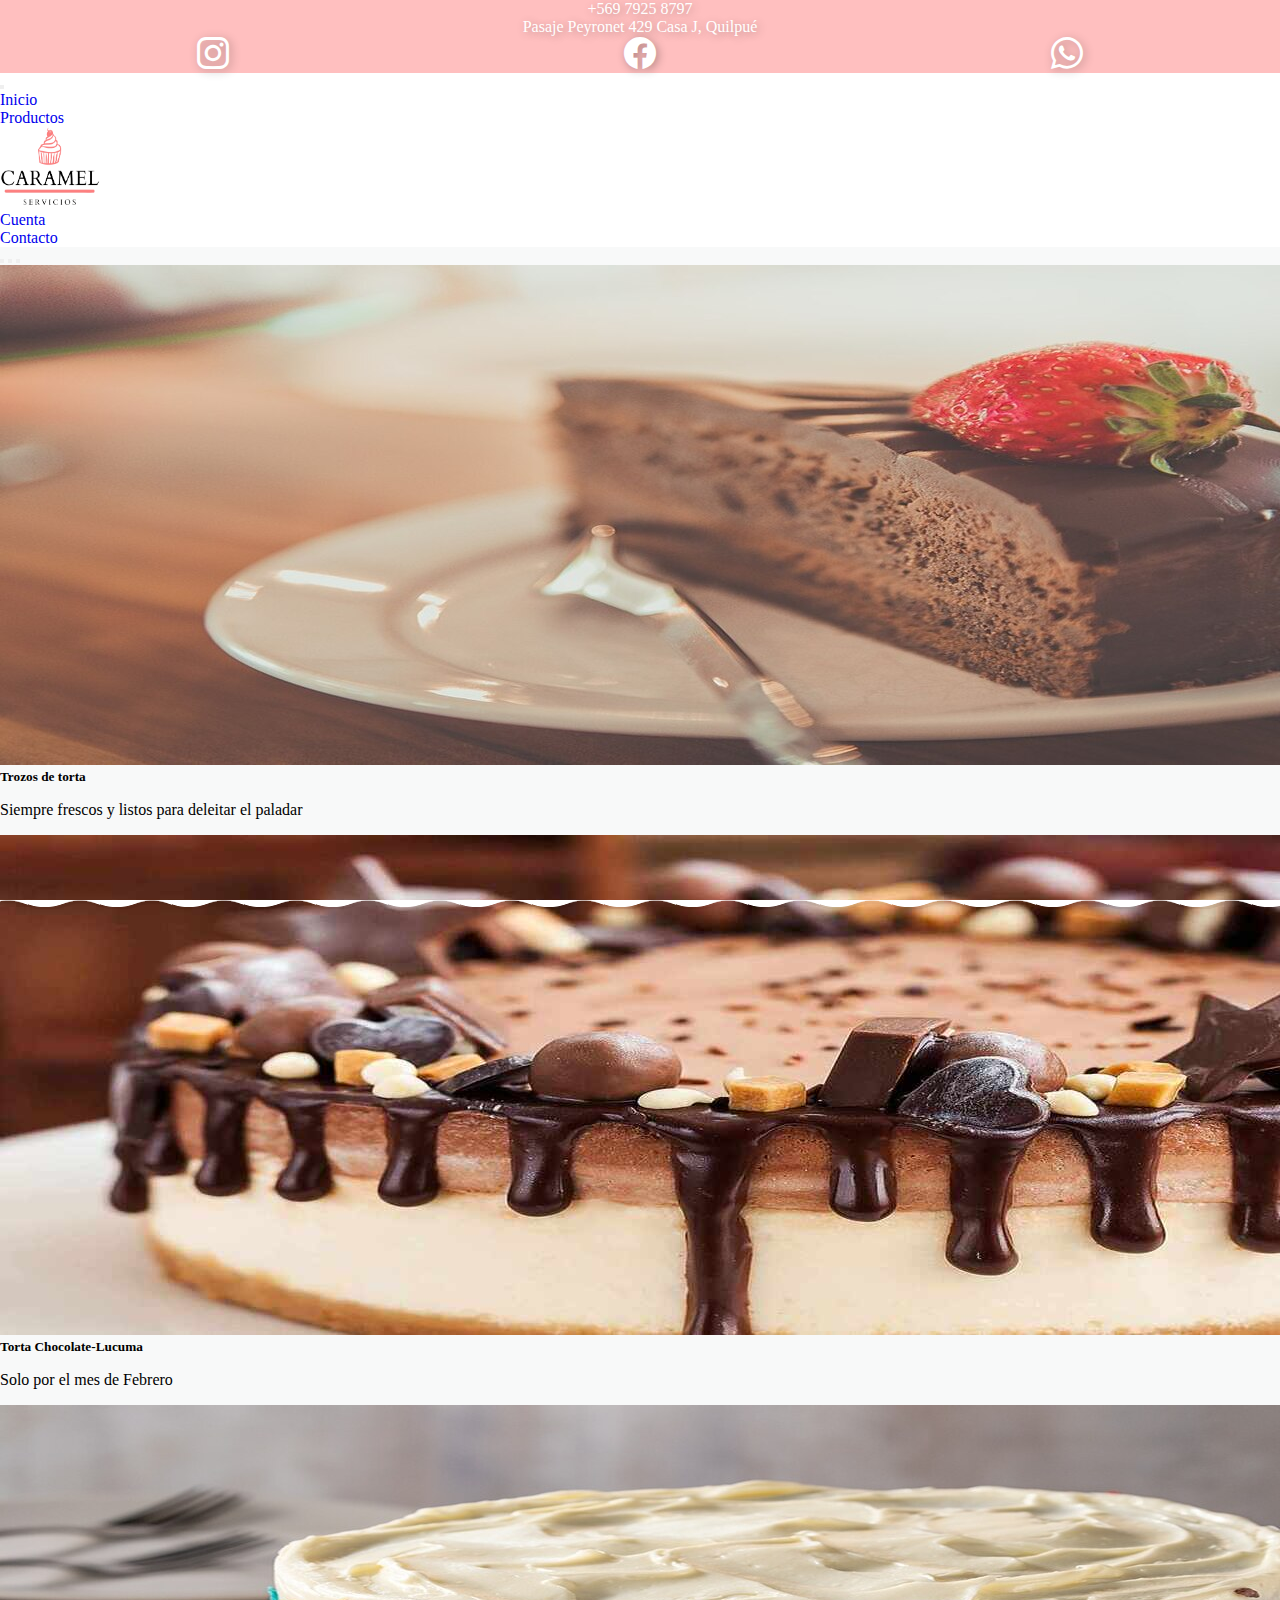
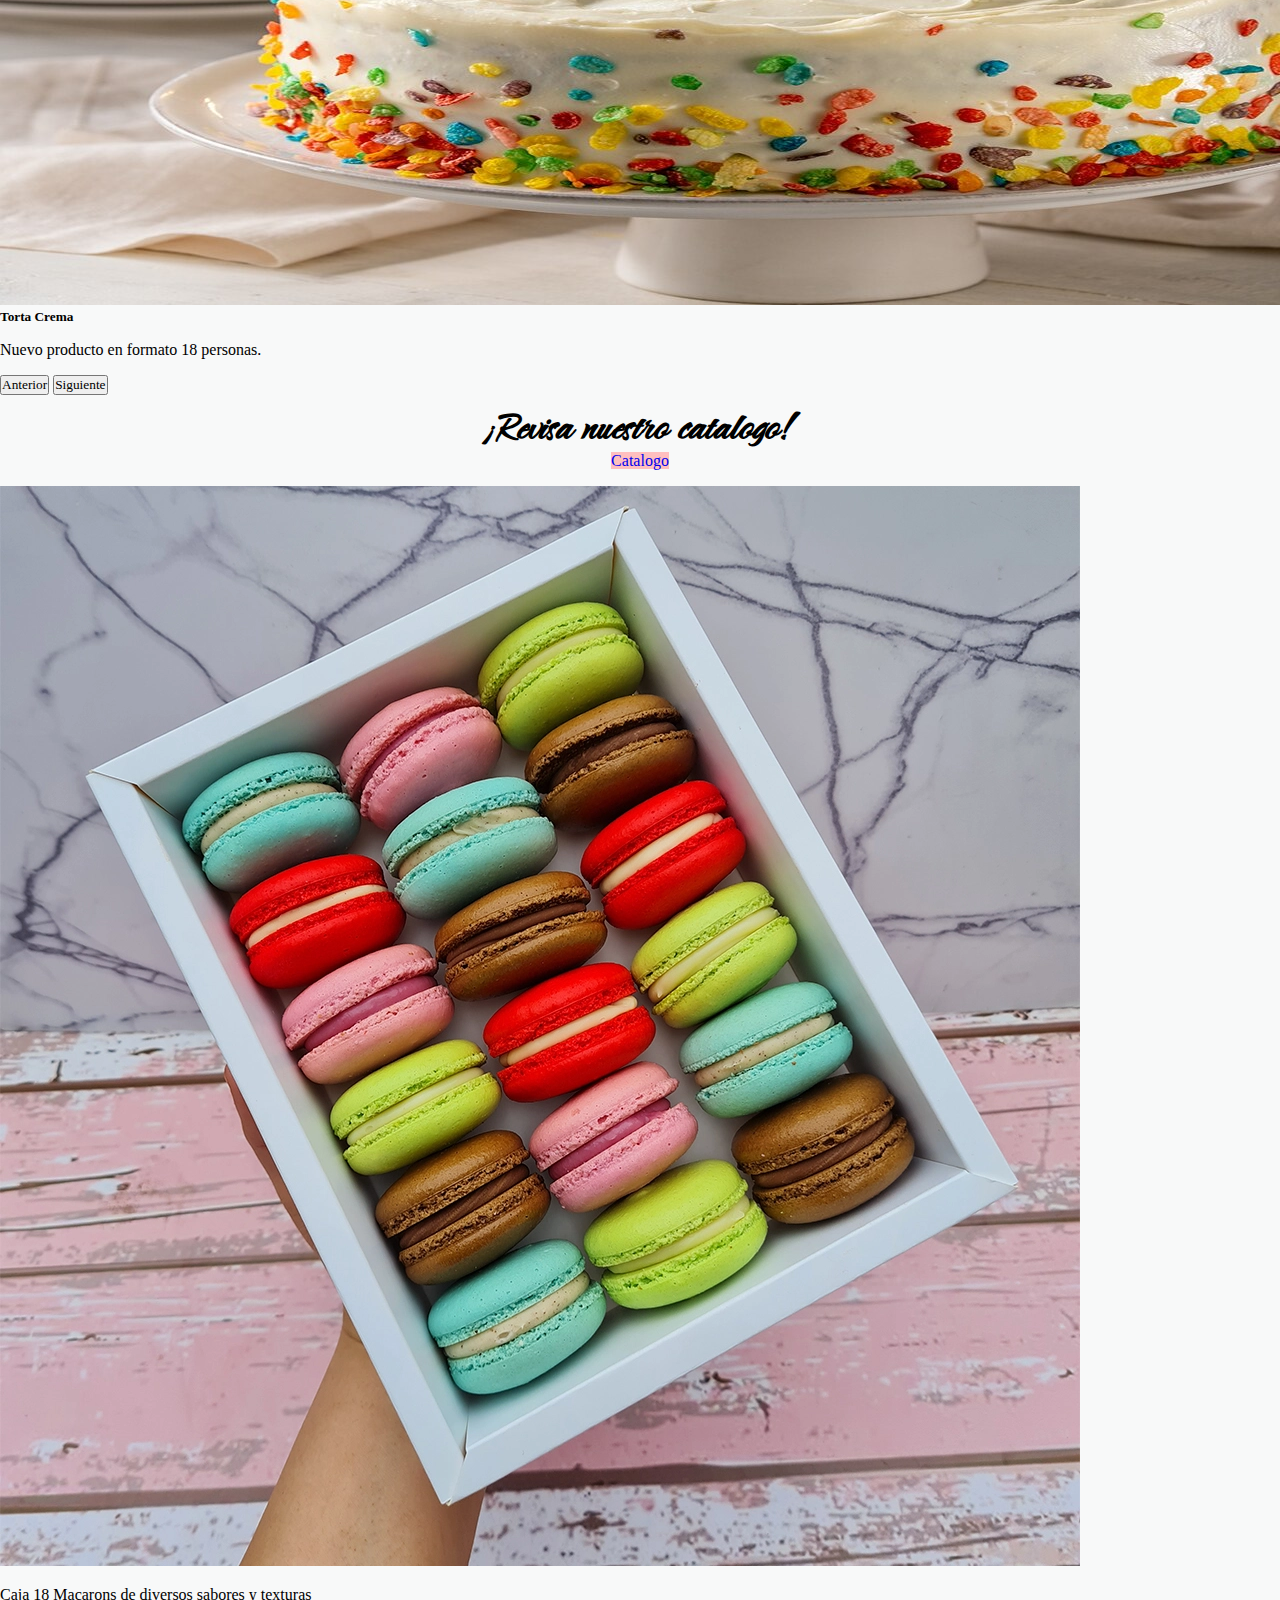
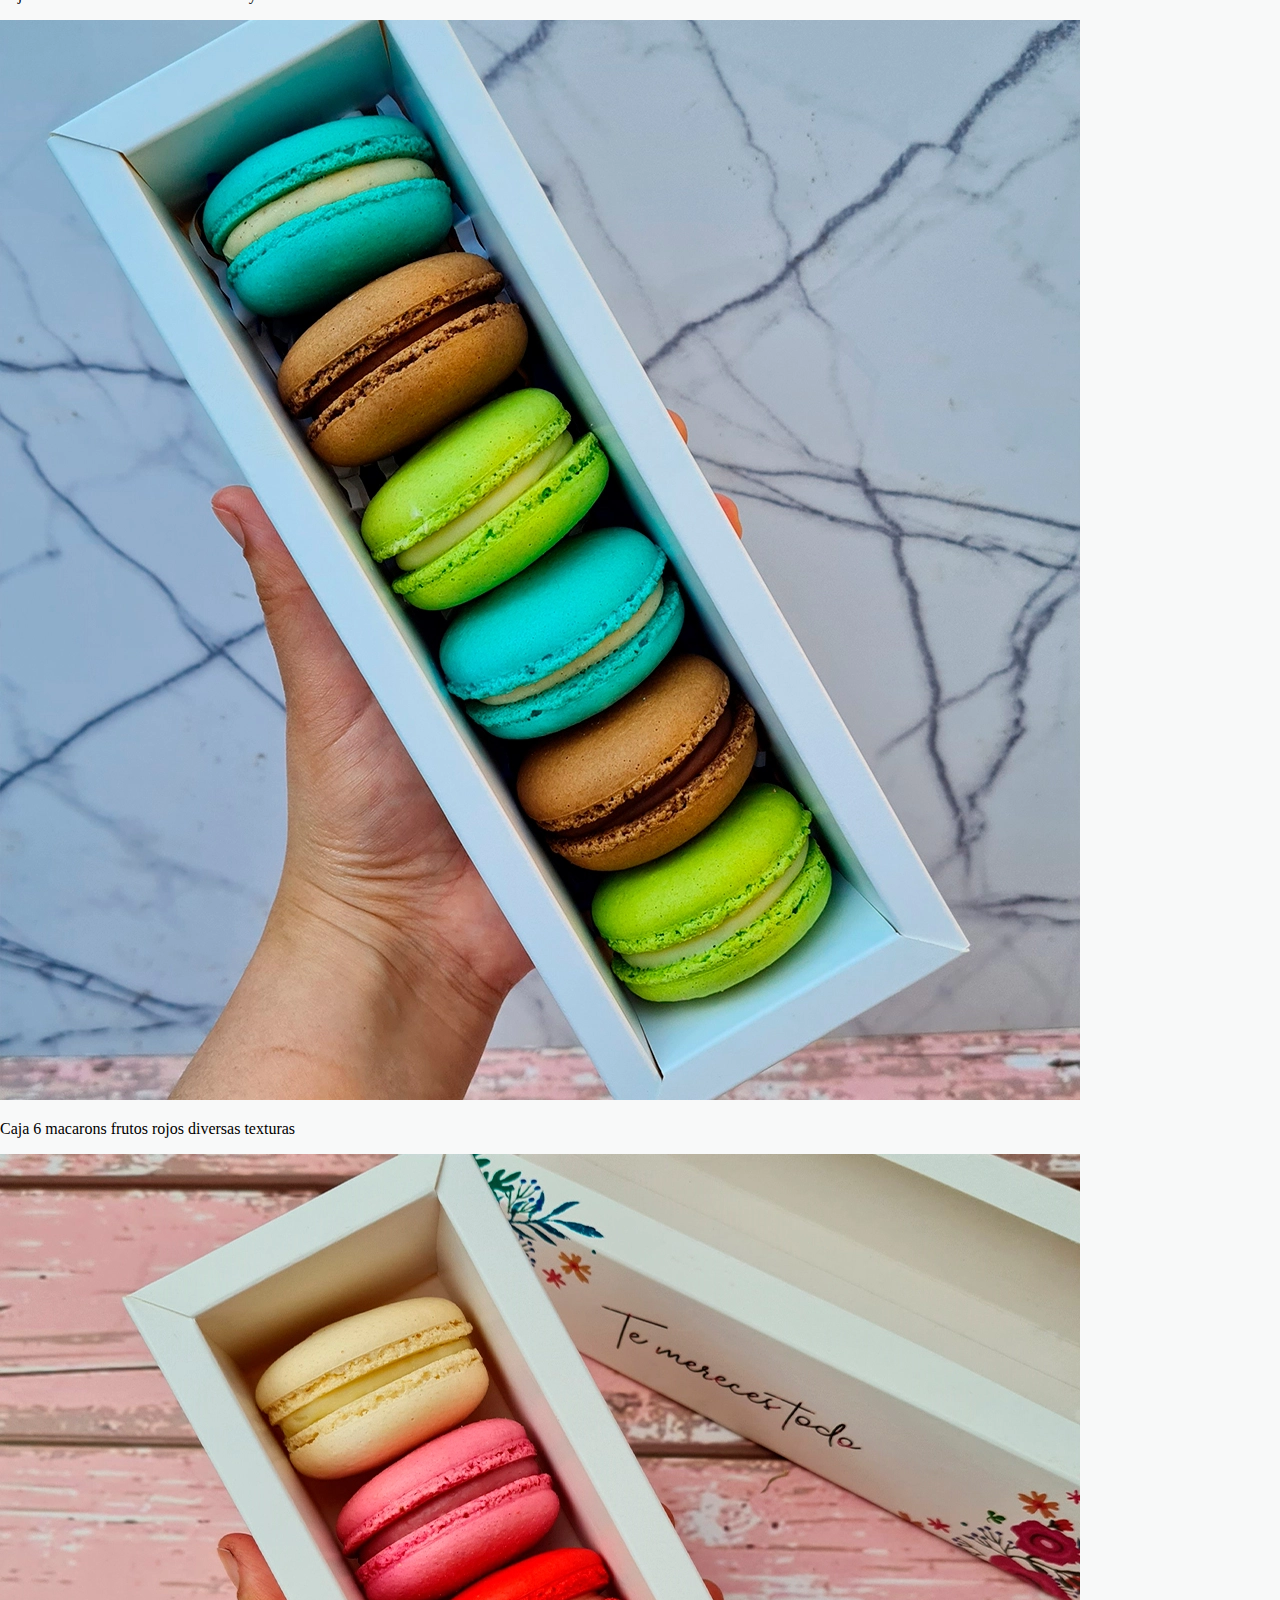
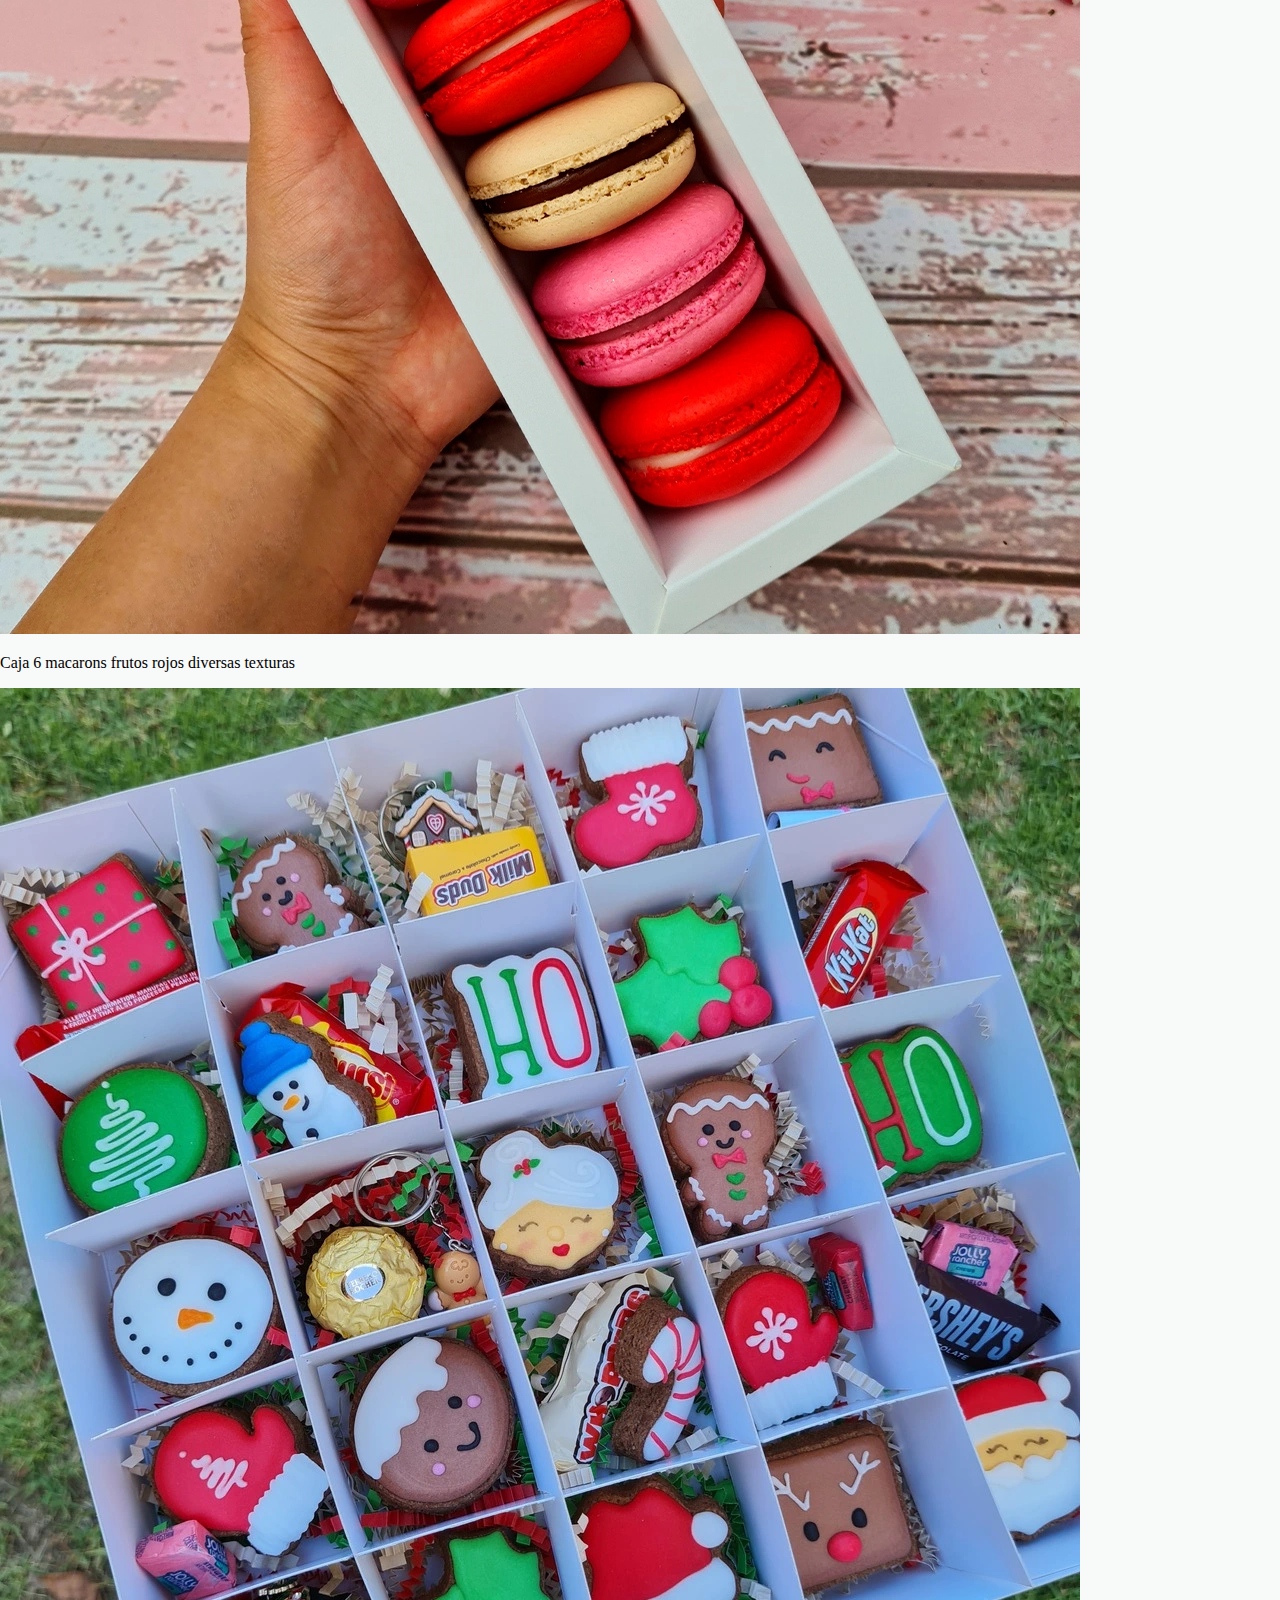
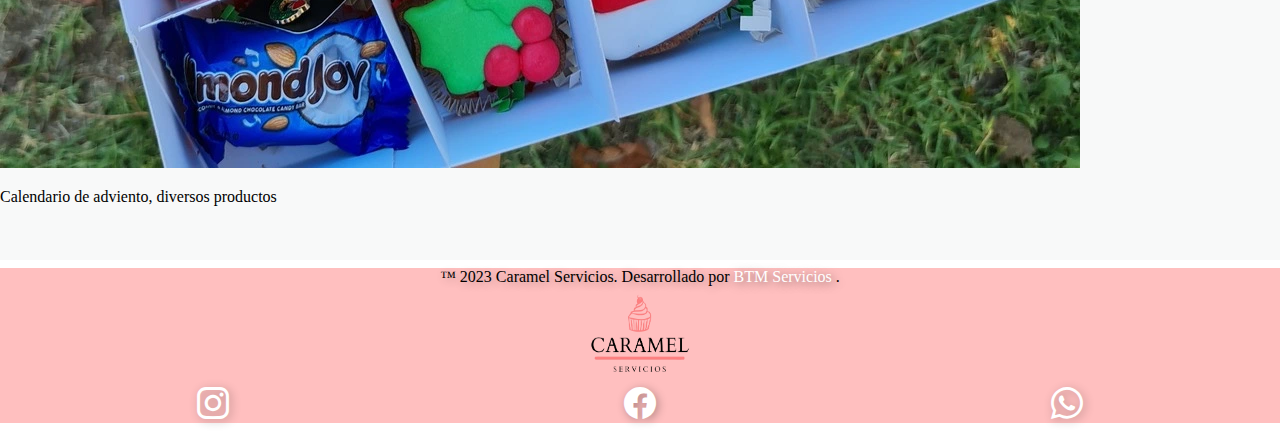
<file: index.html>
<!DOCTYPE html>
<html lang="es">
<head>
    <meta charset="UTF-8">
    <meta http-equiv="X-UA-Compatible" content="IE=edge">
    <meta name="viewport" content="width=device-width, initial-scale=1.0">

    <title>Caramel Servicios | Pasteleria</title>
    <meta name="keywords" content="pasteleria quilpue, pasteleria, tortas, desayunos, macarons">
    <meta name="description" content="Pasteleria Online Quilpue, Tortas-Macarons-Desayunos. Envios a DOMICILIO y retiro en local">

    <link rel="shortcut icon" href="/images/faviconcaramel.png">
    <link rel="stylesheet" href="https://cdn.jsdelivr.net/npm/bootstrap-icons@1.10.3/font/bootstrap-icons.css">
    <link href="https://cdn.jsdelivr.net/npm/bootstrap@5.3.0-alpha1/dist/css/bootstrap.min.css" rel="stylesheet" integrity="sha384-GLhlTQ8iRABdZLl6O3oVMWSktQOp6b7In1Zl3/Jr59b6EGGoI1aFkw7cmDA6j6gD" crossorigin="anonymous">
    <link rel="stylesheet" href="./css/estilos.css">
</head>
<body>
<!-- header -->

<header>
  <div class="container">
    <div class="row ">
      <div class="col-md-4" >
        <a class="a-header" href="tel:+56979258797" data-type="tel" data-id="tel:+56979258797" target="_blank" rel="noreferrer noopener">+569 7925 8797</a>
      </div>
      <div class="col-md-4" >
        <a class="a-header" href="https://www.google.com/maps/dir//Pje.+Peyronet+429+Quilpu%C3%A9+Valpara%C3%ADso/@-33.0432041,-71.4295421,16z/data=!4m8!4m7!1m0!1m5!1m1!1s0x9689d9a9fbfcd401:0x63fa71572571edf7!2m2!1d-71.4295421!2d-33.0432041" data-type="direccion" data-id="direccion" target="_blank" rel="noreferrer noopener">Pasaje Peyronet 429 Casa J, Quilpué</a>
      </div>
      <div class="col-md-4">
        <a href="https://www.instagram.com/caramel_servicios/" target="_blank"><i class="bi bi-instagram" style="font-size: 2rem; color: white;"></i></a>
        <a href="https://www.facebook.com/caramel_servicios-109637250408511?_rdc=1&_rdr" target="_blank"><i class="bi bi-facebook" style="font-size: 2rem; color: white;"></i></a>
        <a href="https://api.whatsapp.com/send/?phone=56979258797&text&type=phone_number&app_absent=0" target="_blank"><i class="bi bi-whatsapp" style="font-size: 2rem; color: white;"></i></a>
      </div>
    </div>
  </div>
</header>

<!-- Barra de navegacion -->

<nav class="navbar navbar-expand-lg">
  <div class="container-fluid">
    <button class="navbar-toggler" type="button" data-bs-toggle="collapse" data-bs-target="#navbarNav" aria-controls="navbarNav" aria-expanded="false" aria-label="Toggle navigation">
      <span class="navbar-toggler-icon"></span>
    </button>
    <!-- Items -->
    <div class="collapse navbar-collapse " id="navbarNav">
      <ul class="navbar-nav">
        <li class="nav-item">
          <a class="nav-link active" aria-current="page" href="./index.html">Inicio</a>
        </li>
        <li class="nav-item">
          <a class="nav-link" href="./pages/productos.html">Productos</a>
        </li>
        <a class="nav-item" href="./index.html">
          <img class="navbar-logo" src="./images/LogoCaramelTransparente.png" alt="Caramel Servicios">
        </a>
        <li class="nav-item">
          <a class="nav-link" href="./pages/cuenta.html">Cuenta</a>
        </li>
        <li class="nav-item">
          <a class="nav-link" href="./pages/contacto.html">Contacto</a>
        </li>
      </ul>
    </div>
  </div>
<div class="wave-separator"></div>
</nav>

<!-- Main -->
<main class="main-carousel">
<!-- Imagenes en carrusel -->
<section class="">
  <div id="carouselExampleDark" class="carousel carousel-dark slide" data-bs-ride= "carousel">
    <div class="carousel-indicators">
      <button type="button" data-bs-target="#carouselExampleDark" data-bs-slide-to="0" class="active" aria-current="true" aria-label="Slide 1"></button>
      <button type="button" data-bs-target="#carouselExampleDark" data-bs-slide-to="1" aria-label="Slide 2"></button>
      <button type="button" data-bs-target="#carouselExampleDark" data-bs-slide-to="2" aria-label="Slide 3"></button>
    </div>
    <div class="carousel-inner">
      <div class="carousel-item active" data-bs-interval="5000">
        <a href="">
          <img src="./images/banner.jpg" class="d-block w-100" alt="...">
        </a>
        <div class="carousel-caption d-none d-md-block">
          <h5>Trozos de torta</h5>
          <p>Siempre frescos y listos para deleitar el paladar</p>
        </div>
      </div>
      <div class="carousel-item" data-bs-interval="5000">
        <a href="">
          <img src="./images/banner2.jpg" class="d-block w-100" alt="...">
        </a>
        <div class="carousel-caption d-none d-md-block">
          <h5>Torta Chocolate-Lucuma</h5>
          <p>Solo por el mes de Febrero</p>
        </div>
      </div>
      <div class="carousel-item" data-bs-interval="5000">
        <a href="">
          <img src="./images/banner3.jpg" class="d-block w-100" alt="...">
        </a>
        <div class="carousel-caption d-none d-md-block">
          <h5>Torta Crema</h5>
          <p>Nuevo producto en formato 18 personas.</p>
        </div>
      </div>
    </div>
    <button class="carousel-control-prev" type="button" data-bs-target="#carouselExampleDark" data-bs-slide="prev">
      <span class="carousel-control-prev-icon" aria-hidden="true"></span>
      <span class="visually-hidden">Anterior</span>
    </button>
    <button class="carousel-control-next" type="button" data-bs-target="#carouselExampleDark" data-bs-slide="next">
      <span class="carousel-control-next-icon" aria-hidden="true"></span>
      <span class="visually-hidden">Siguiente</span>
    </button>
  </div>
</section>
<!-- Boton Catalogo -->
<div class="centrar-texto">
<h1> ¡Revisa nuestro catalogo!</h1>
<a href="./pages/productos.html" class="btn">Catalogo</a>

</div>
<!-- Prodcutos -->
<article class="container ">
<div class="row">
    <div class="col-xl-3 col-sm-6">
        <div class="card">
            <img src="./images/productos/macarons-18.webp" class="card-img-top img-trans" alt="Caja 18 Macarons">
            <div class="card-body">
              <p class="card-text">Caja 18 Macarons de diversos sabores y texturas</p>
            </div>
          </div>
    </div>
    <div class="col-xl-3 col-sm-6">
        <div class="card">
            <img src="./images/productos/macarons-6-blue.webp" class="card-img-top" alt="Caja 6 macarons frutos rojos">
            <div class="card-body">
              <p class="card-text">Caja 6 macarons frutos rojos diversas texturas</p>
            </div>
          </div>
    </div>
    <div class="col-xl-3 col-sm-6">
        <div class="card">
            <img src="./images/productos/macarons-6-red.webp" class="card-img-top" alt="Caja 6 macarons frutos rojos">
            <div class="card-body">
              <p class="card-text">Caja 6 macarons frutos rojos diversas texturas</p>
            </div>
          </div>
    </div>
    <div class="col-xl-3 col-sm-6">
      <div class="card">
          <img src="./images/productos/adviento.webp" class="card-img-top" alt="Adviento">
          <div class="card-body">
            <p class="card-text">Calendario de adviento, diversos productos</p>
          </div>
        </div>
  </div>
</div>
</article>
</main>

<!-- Feed Instagram -->
<!-- <div class="container-fluid">
  <div class="">
    <div class="">
      <iframe class="instagram-feed" src="https://www.instagram.com/caramel_servicios/embed" scrolling="no"></iframe>
    </div>
  </div>
</div> -->

<!-- Footer -->
<footer class="">
  <div class="container">
    <div class="row centrar-texto">
      <div class="col-md-4" >
        <p>™ 2023 Caramel Servicios. Desarrollado por<a href="https://www.btmservicios.cl/" target="_blank" rel="noopener" style="color:#FFFFFF"> BTM Servicios </a>.</p>
      </div>
      <div class="col-md-4">
        <a class="" href="./index.html">
          <img src="./images/LogoCaramelTransparente.png" alt="Caramel Servicios" width="100" height="80">
          </a>
      </div>
      <div class="col-md-4">
        <a href="https://www.instagram.com/caramel_servicios/" target="_blank"><i class="bi bi-instagram" style="font-size: 2rem; color: white;"></i></a>
        <a href="https://www.facebook.com/caramel_servicios-109637250408511?_rdc=1&_rdr" target="_blank"><i class="bi bi-facebook" style="font-size: 2rem; color: white;"></i></a>
        <a href="https://api.whatsapp.com/send/?phone=56979258797&text&type=phone_number&app_absent=0" target="_blank"><i class="bi bi-whatsapp" style="font-size: 2rem; color: white;"></i></a>
      </div>
    </div>
  </div>
</footer>
<script src="https://cdn.jsdelivr.net/npm/bootstrap@5.3.0-alpha1/dist/js/bootstrap.bundle.min.js" integrity="sha384-w76AqPfDkMBDXo30jS1Sgez6pr3x5MlQ1ZAGC+nuZB+EYdgRZgiwxhTBTkF7CXvN" crossorigin="anonymous"></script>
</body>
</html>
</file>
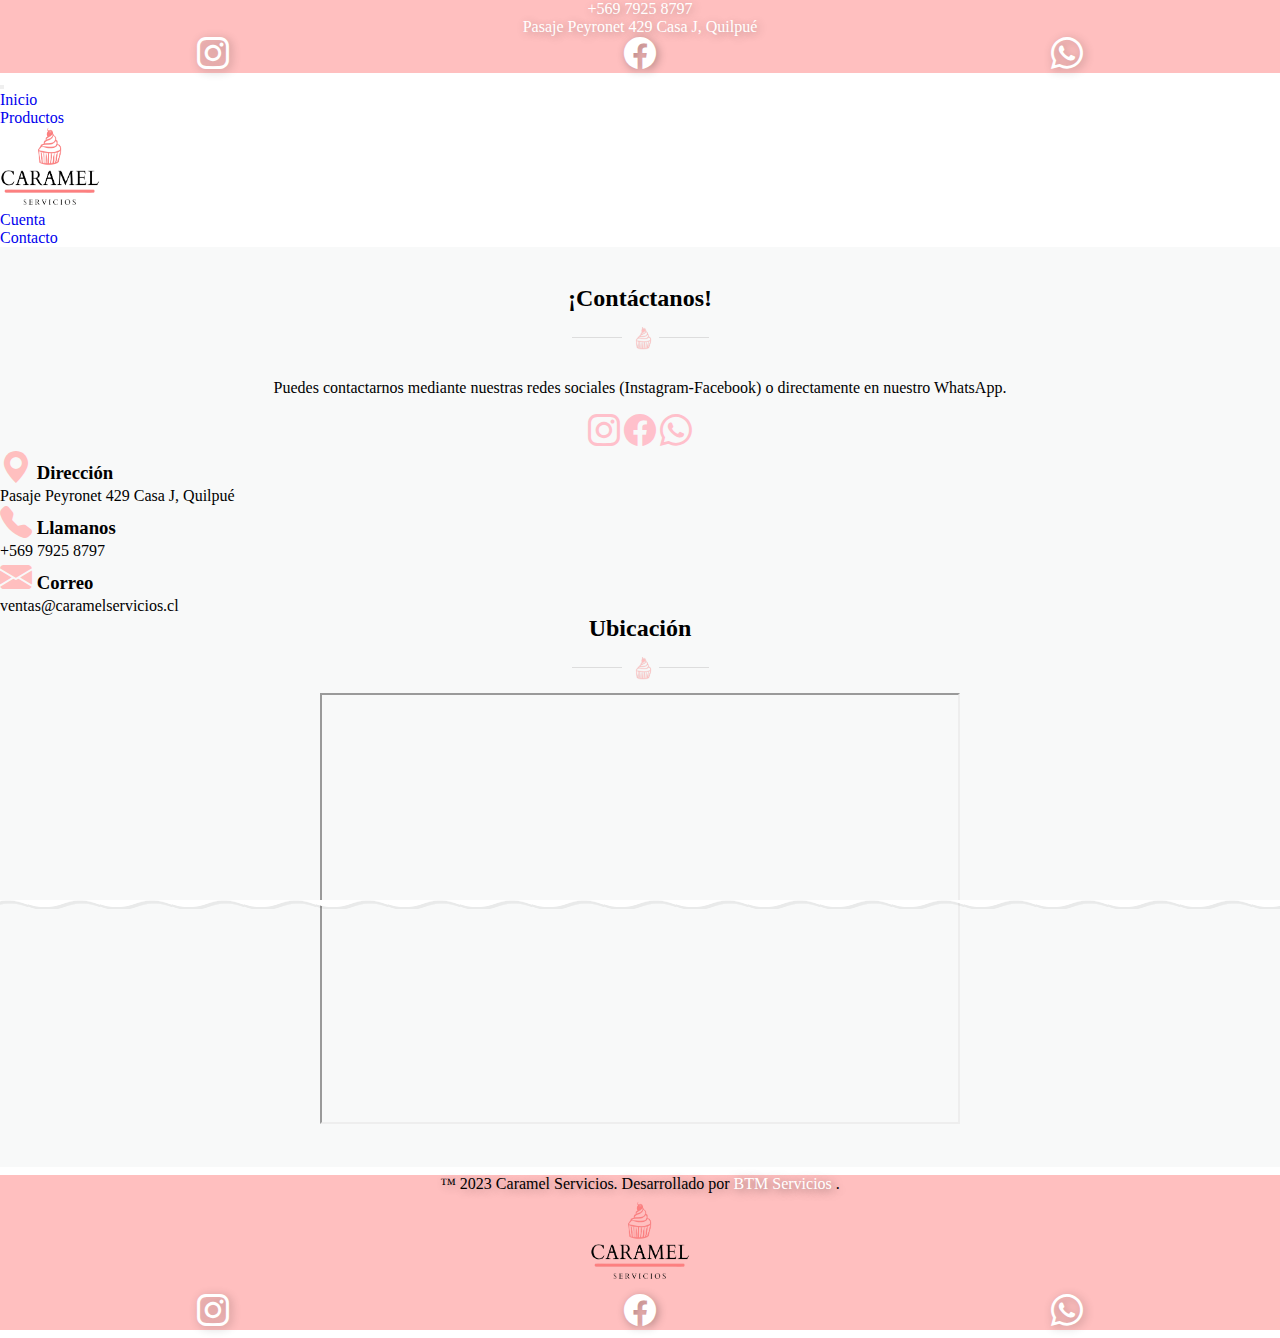
<file: pages/contacto.html>
<!DOCTYPE html>
<html lang="es">
<head>
    <meta charset="UTF-8">
    <meta http-equiv="X-UA-Compatible" content="IE=edge">
    <meta name="viewport" content="width=device-width, initial-scale=1.0">
    
    <title>Contacto</title>
    <meta name="keywords" content="contacto caramel servicios, direccion caramel servicios, numero caramel servicios">
    <meta name="description" content="Contacto, numero y direccion de nuestro local">

    <link rel="shortcut icon" href="../images/faviconcaramel.png">
    <link rel="stylesheet" href="https://cdn.jsdelivr.net/npm/bootstrap-icons@1.10.3/font/bootstrap-icons.css">
    <link href="https://cdn.jsdelivr.net/npm/bootstrap@5.3.0-alpha1/dist/css/bootstrap.min.css" rel="stylesheet" integrity="sha384-GLhlTQ8iRABdZLl6O3oVMWSktQOp6b7In1Zl3/Jr59b6EGGoI1aFkw7cmDA6j6gD" crossorigin="anonymous">
    <link rel="stylesheet" href="../css/estilos.css">
</head>
<body>
  <!-- header -->

  <header>
    <div class="container">
      <div class="row ">
        <div class="col-md-4" >
          <a class="a-header" href="tel:+56979258797" data-type="tel" data-id="tel:+56979258797" target="_blank" rel="noreferrer noopener">+569 7925 8797</a>
        </div>
        <div class="col-md-4" >
          <a class="a-header" href="https://www.google.com/maps/dir//Pje.+Peyronet+429+Quilpu%C3%A9+Valpara%C3%ADso/@-33.0432041,-71.4295421,16z/data=!4m8!4m7!1m0!1m5!1m1!1s0x9689d9a9fbfcd401:0x63fa71572571edf7!2m2!1d-71.4295421!2d-33.0432041" data-type="direccion" data-id="direccion" target="_blank" rel="noreferrer noopener">Pasaje Peyronet 429 Casa J, Quilpué</a>
        </div>
        <div class="col-md-4">
          <a href="https://www.instagram.com/caramel_servicios/" target="_blank"><i class="bi bi-instagram" style="font-size: 2rem; color: white;"></i></a>
          <a href="https://www.facebook.com/caramel_servicios-109637250408511?_rdc=1&_rdr" target="_blank"><i class="bi bi-facebook" style="font-size: 2rem; color: white;"></i></a>
          <a href="https://api.whatsapp.com/send/?phone=56979258797&text&type=phone_number&app_absent=0" target="_blank"><i class="bi bi-whatsapp" style="font-size: 2rem; color: white;"></i></a>
        </div>
      </div>
    </div>
  </header>
  
  <!-- Barra de navegacion -->
  
  <nav class="navbar navbar-expand-lg">
    <div class="container-fluid">
      <button class="navbar-toggler" type="button" data-bs-toggle="collapse" data-bs-target="#navbarNav" aria-controls="navbarNav" aria-expanded="false" aria-label="Toggle navigation">
        <span class="navbar-toggler-icon"></span>
      </button>
      <!-- Items -->
      <div class="collapse navbar-collapse " id="navbarNav">
        <ul class="navbar-nav">
          <li class="nav-item">
            <a class="nav-link" aria-current="page" href="../index.html">Inicio</a>
          </li>
          <li class="nav-item">
            <a class="nav-link" href="./productos.html">Productos</a>
          </li>
          <a class="nav-item" href="../index.html">
            <img class="navbar-logo" src="../images/LogoCaramelTransparente.png" alt="Caramel Servicios">
          </a>
          <li class="nav-item">
            <a class="nav-link" href="./cuenta.html">Cuenta</a>
          </li>
          <li class="nav-item">
            <a class="nav-link active" href="./contacto.html">Contacto</a>
          </li>
        </ul>
      </div>
    </div>
  <div class="wave-separator"></div>
  </nav>
<!-- Informacion de contacto y Ubicacion -->
<main class="">
  <section class="container md">
    <div class="row">
      <!-- Descripcion -->
      <div class="col-md-6">
        <div class="centrar-texto">
          <h2>¡Contáctanos!</h2>
          <div class="tm-table">
            <div class="line table-cell"></div>
            <img class="table-cell" src="../images/faviconcaramel.png" alt="cupcake" title="cupcake">
            <div class="line table-cell"></div>
          </div>
          <p>Puedes contactarnos mediante nuestras redes sociales (Instagram-Facebook) o directamente en nuestro WhatsApp.</p>
          <a href="https://www.instagram.com/caramel_servicios/" target="_blank"><i class="bi bi-instagram" style="font-size: 2rem; color: pink;"></i></a>
          <a href="https://www.facebook.com/caramel_servicios-109637250408511?_rdc=1&_rdr" target="_blank"><i class="bi bi-facebook" style="font-size: 2rem; color: pink;"></i></a>
          <a href="https://api.whatsapp.com/send/?phone=56979258797&text&type=phone_number&app_absent=0" target="_blank"><i class="bi bi-whatsapp" style="font-size: 2rem; color: pink;"></i></a>
        </div>
        <div>
          <h3> 
            <i class="bi bi-geo-alt-fill" style="font-size: 2rem; color: #ffbfbf;"></i>
            Dirección 
          </h3>
          <a class ="a-contacto" href="https://www.google.com/maps/dir//Pje.+Peyronet+429+Quilpu%C3%A9+Valpara%C3%ADso/@-33.0432041,-71.4295421,16z/data=!4m8!4m7!1m0!1m5!1m1!1s0x9689d9a9fbfcd401:0x63fa71572571edf7!2m2!1d-71.4295421!2d-33.0432041" data-type="direccion" data-id="direccion" target="_blank" rel="noreferrer noopener">Pasaje Peyronet 429 Casa J, Quilpué</a>
        </div>
        <div> 
          <h3> 
            <i class="bi bi-telephone-fill" style="font-size: 2rem; color: #ffbfbf;"></i>
            Llamanos
          </h3>
          <a class ="a-contacto" href="tel:+56979258797" data-type="tel" data-id="tel:+56979258797" target="_blank" rel="noreferrer noopener">+569 7925 8797</a>
        </div>
        <div>
          <h3> 
            <i class="bi bi-envelope-fill" style="font-size: 2rem; color: #ffbfbf;"></i>
            Correo 
          </h3>
          <a class ="a-contacto" href="mailto:ventas@caramelservicios.cl" target="_blank" rel="noreferrer noopener">ventas@caramelservicios.cl</a>
        </div>
      </div>
      <!-- Mapa -->
      <div class="col-md-6 centrar-texto">
        <h2>Ubicación</h2>
        <div class="tm-table">
          <div class="line table-cell"></div>
          <img class="table-cell" src="../images/faviconcaramel.png" alt="cupcake" title="cupcake">
          <div class="line table-cell"></div>
        </div>
        <map name="Ubicacion Caramel Servicios">
          <iframe class="w-100" alt="Ubicacion Caramel Servicios" title="Mapa de Google dePasaje Peyronet 429, quilpue" src="https://www.google.com/maps/embed/v1/place?key=AIzaSyAsd_d46higiozY-zNqtr7zdA81Soswje4&amp;q=Pasaje%20Peyronet%20429,%20quilpue&amp;zoom=16&amp;language=es" width="640" height="431" loading="lazy"></iframe>
        </map>
      </div>
    </div>
  </section>
</main>

<!-- Footer -->
<footer class="">
  <div class="container">
    <div class="row centrar-texto">
      <div class="col-md-4" >
        <p>™ 2023 Caramel Servicios. Desarrollado por<a href="https://www.btmservicios.cl/" target="_blank" rel="noopener" style="color:#FFFFFF"> BTM Servicios </a>.</p>
      </div>
      <div class="col-md-4">
        <a class="" href="./index.html">
          <img src="../images/LogoCaramelTransparente.png" alt="Caramel Servicios" width="100" height="80">
          </a>
      </div>
      <div class="col-md-4">
        <a href="https://www.instagram.com/caramel_servicios/" target="_blank"><i class="bi bi-instagram" style="font-size: 2rem; color: white;"></i></a>
        <a href="https://www.facebook.com/caramel_servicios-109637250408511?_rdc=1&_rdr" target="_blank"><i class="bi bi-facebook" style="font-size: 2rem; color: white;"></i></a>
        <a href="https://api.whatsapp.com/send/?phone=56979258797&text&type=phone_number&app_absent=0" target="_blank"><i class="bi bi-whatsapp" style="font-size: 2rem; color: white;"></i></a>
      </div>
    </div>
  </div>
</footer>
<script src="https://cdn.jsdelivr.net/npm/bootstrap@5.3.0-alpha1/dist/js/bootstrap.bundle.min.js" integrity="sha384-w76AqPfDkMBDXo30jS1Sgez6pr3x5MlQ1ZAGC+nuZB+EYdgRZgiwxhTBTkF7CXvN" crossorigin="anonymous"></script>
</body>
</html>
</file>
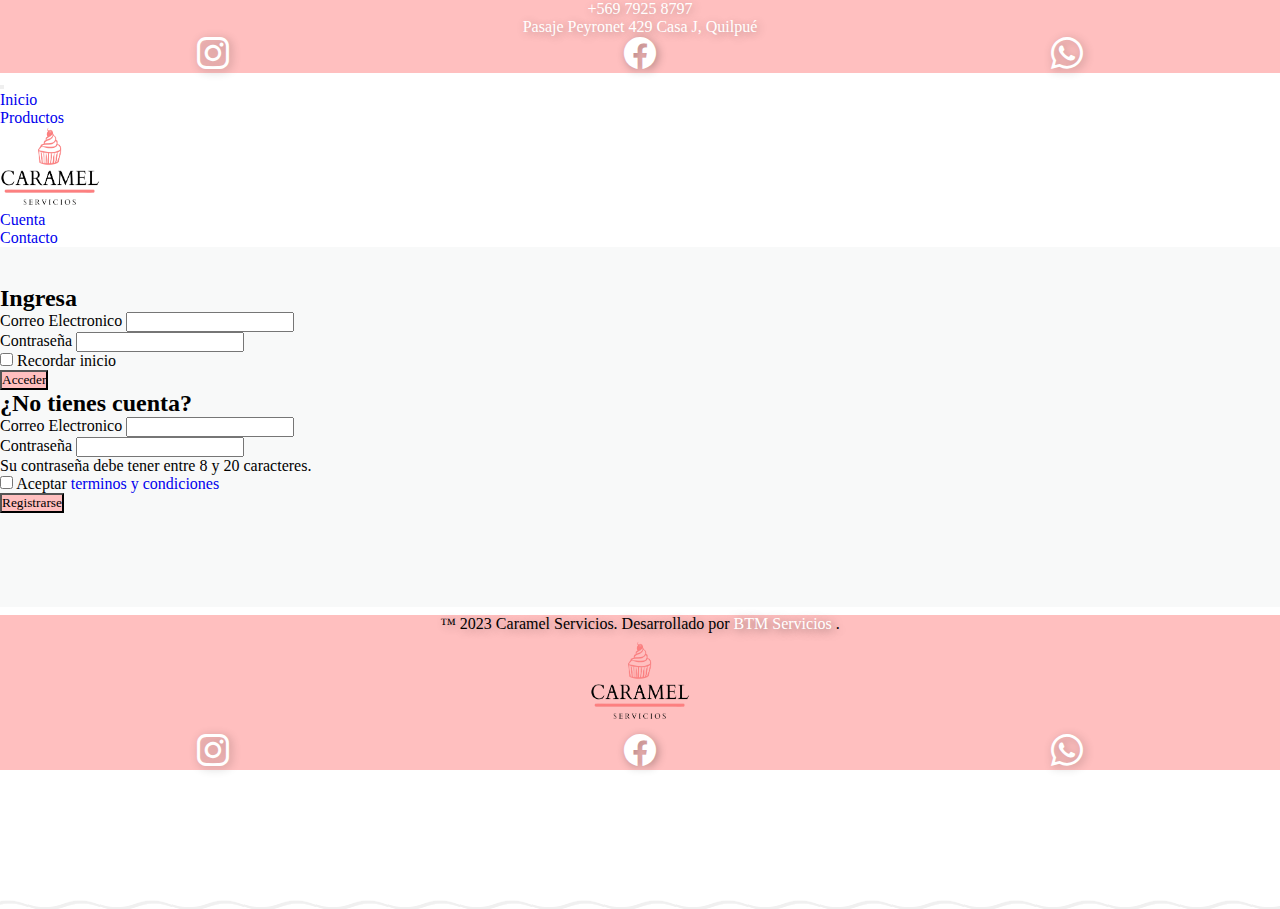
<file: pages/cuenta.html>
<!DOCTYPE html>
<html lang="es">
<head>
    <meta charset="UTF-8">
    <meta http-equiv="X-UA-Compatible" content="IE=edge">
    <meta name="viewport" content="width=device-width, initial-scale=1.0">

    <title>Cuenta</title>
    <meta name="keywords" content="cuenta, usuario, login, password">
    <meta name="description" content="cuenta caramel servicios, login caramel servicios">

    <link rel="shortcut icon" href="../images/faviconcaramel.png">
    <link rel="stylesheet" href="https://cdn.jsdelivr.net/npm/bootstrap-icons@1.10.3/font/bootstrap-icons.css">
    <link href="https://cdn.jsdelivr.net/npm/bootstrap@5.3.0-alpha1/dist/css/bootstrap.min.css" rel="stylesheet" integrity="sha384-GLhlTQ8iRABdZLl6O3oVMWSktQOp6b7In1Zl3/Jr59b6EGGoI1aFkw7cmDA6j6gD" crossorigin="anonymous">
    <link rel="stylesheet" href="../css/estilos.css">
</head>
<body>
 <!-- header -->

 <header>
  <div class="container">
    <div class="row ">
      <div class="col-md-4" >
        <a class="a-header" href="tel:+56979258797" data-type="tel" data-id="tel:+56979258797" target="_blank" rel="noreferrer noopener">+569 7925 8797</a>
      </div>
      <div class="col-md-4" >
        <a class="a-header" href="https://www.google.com/maps/dir//Pje.+Peyronet+429+Quilpu%C3%A9+Valpara%C3%ADso/@-33.0432041,-71.4295421,16z/data=!4m8!4m7!1m0!1m5!1m1!1s0x9689d9a9fbfcd401:0x63fa71572571edf7!2m2!1d-71.4295421!2d-33.0432041" data-type="direccion" data-id="direccion" target="_blank" rel="noreferrer noopener">Pasaje Peyronet 429 Casa J, Quilpué</a>
      </div>
      <div class="col-md-4">
        <a href="https://www.instagram.com/caramel_servicios/" target="_blank"><i class="bi bi-instagram" style="font-size: 2rem; color: white;"></i></a>
        <a href="https://www.facebook.com/caramel_servicios-109637250408511?_rdc=1&_rdr" target="_blank"><i class="bi bi-facebook" style="font-size: 2rem; color: white;"></i></a>
        <a href="https://api.whatsapp.com/send/?phone=56979258797&text&type=phone_number&app_absent=0" target="_blank"><i class="bi bi-whatsapp" style="font-size: 2rem; color: white;"></i></a>
      </div>
    </div>
  </div>
</header>

<!-- Barra de navegacion -->

<nav class="navbar navbar-expand-lg">
  <div class="container-fluid">
    <button class="navbar-toggler" type="button" data-bs-toggle="collapse" data-bs-target="#navbarNav" aria-controls="navbarNav" aria-expanded="false" aria-label="Toggle navigation">
      <span class="navbar-toggler-icon"></span>
    </button>
    <!-- Items -->
    <div class="collapse navbar-collapse " id="navbarNav">
      <ul class="navbar-nav">
        <li class="nav-item">
          <a class="nav-link" aria-current="page" href="../index.html">Inicio</a>
        </li>
        <li class="nav-item">
          <a class="nav-link" href="./productos.html">Productos</a>
        </li>
        <a class="nav-item" href="../index.html">
          <img class="navbar-logo" src="../images/LogoCaramelTransparente.png" alt="Caramel Servicios">
        </a>
        <li class="nav-item">
          <a class="nav-link active" href="./cuenta.html">Cuenta</a>
        </li>
        <li class="nav-item">
          <a class="nav-link" href="./contacto.html">Contacto</a>
        </li>
      </ul>
    </div>
  </div>
<div class="wave-separator"></div>
</nav>

<!-- Main - Login -->
<main class="">
  <div class="container">
    <div class="row">
      <div class="col-md-6">
        <h2> Ingresa </h2>
        <form>
          <div class="mb-3">
            <label for="email" class="form-label">Correo Electronico</label>
            <input type="email" class="form-control" id="email" aria-describedby="emailHelp">
          </div>
          <div class="mb-3">
            <label for="inputPassword6" class="form-label">Contraseña</label>
            <input type="password" id="inputPassword6" class="form-control" aria-describedby="passwordHelpBlock">
          </div>
          <div class="mb-3 form-check">
            <input type="checkbox" class="form-check-input" id="mantenerSesion">
            <label class="form-check-label" for="mantenerSesion">Recordar inicio</label>
          </div>
          <button type="submit" class="btn">Acceder</button>
        </form>
      </div>
      <div class="col-md-6">
        <h2> ¿No tienes cuenta? </h2>
        <form>
          <div class="mb-3">
            <label for="email" class="form-label">Correo Electronico</label>
            <input type="email" class="form-control" id="email" aria-describedby="emailHelp">
          </div>
          <div class="mb-3">
            <label for="inputPassword6" class="form-label">Contraseña</label>
            <input type="password" id="inputPassword6" class="form-control" aria-describedby="passwordHelpBlock">
            <div id="passwordHelpBlock" class="form-text">
              Su contraseña debe tener entre 8 y 20 caracteres.
            </div>
          </div>
          <div class="mb-3 form-check">
            <input type="checkbox" class="form-check-input" id="tyc">
            <label class="form-check-label" for="tyc"> Aceptar <a class="tyc" href="./tyc.html" target="_blank">terminos y condiciones</a></label>
          </div>
          <button type="submit" class="btn ">Registrarse</button>
        </form>
      </div>
    </div>
  </div>
</main>
<!-- Footer -->
<footer class="">
  <div class="container">
    <div class="row centrar-texto">
      <div class="col-md-4" >
        <p>™ 2023 Caramel Servicios. Desarrollado por<a href="https://www.btmservicios.cl/" target="_blank" rel="noopener" style="color:#FFFFFF"> BTM Servicios </a>.</p>
      </div>
      <div class="col-md-4">
        <a class="" href="./index.html">
          <img src="../images/LogoCaramelTransparente.png" alt="Caramel Servicios" width="100" height="80">
          </a>
      </div>
      <div class="col-md-4">
        <a href="https://www.instagram.com/caramel_servicios/" target="_blank"><i class="bi bi-instagram" style="font-size: 2rem; color: white;"></i></a>
        <a href="https://www.facebook.com/caramel_servicios-109637250408511?_rdc=1&_rdr" target="_blank"><i class="bi bi-facebook" style="font-size: 2rem; color: white;"></i></a>
        <a href="https://api.whatsapp.com/send/?phone=56979258797&text&type=phone_number&app_absent=0" target="_blank"><i class="bi bi-whatsapp" style="font-size: 2rem; color: white;"></i></a>
      </div>
    </div>
  </div>
</footer>
<script src="https://cdn.jsdelivr.net/npm/bootstrap@5.3.0-alpha1/dist/js/bootstrap.bundle.min.js" integrity="sha384-w76AqPfDkMBDXo30jS1Sgez6pr3x5MlQ1ZAGC+nuZB+EYdgRZgiwxhTBTkF7CXvN" crossorigin="anonymous"></script>
</body>
</html>
</file>
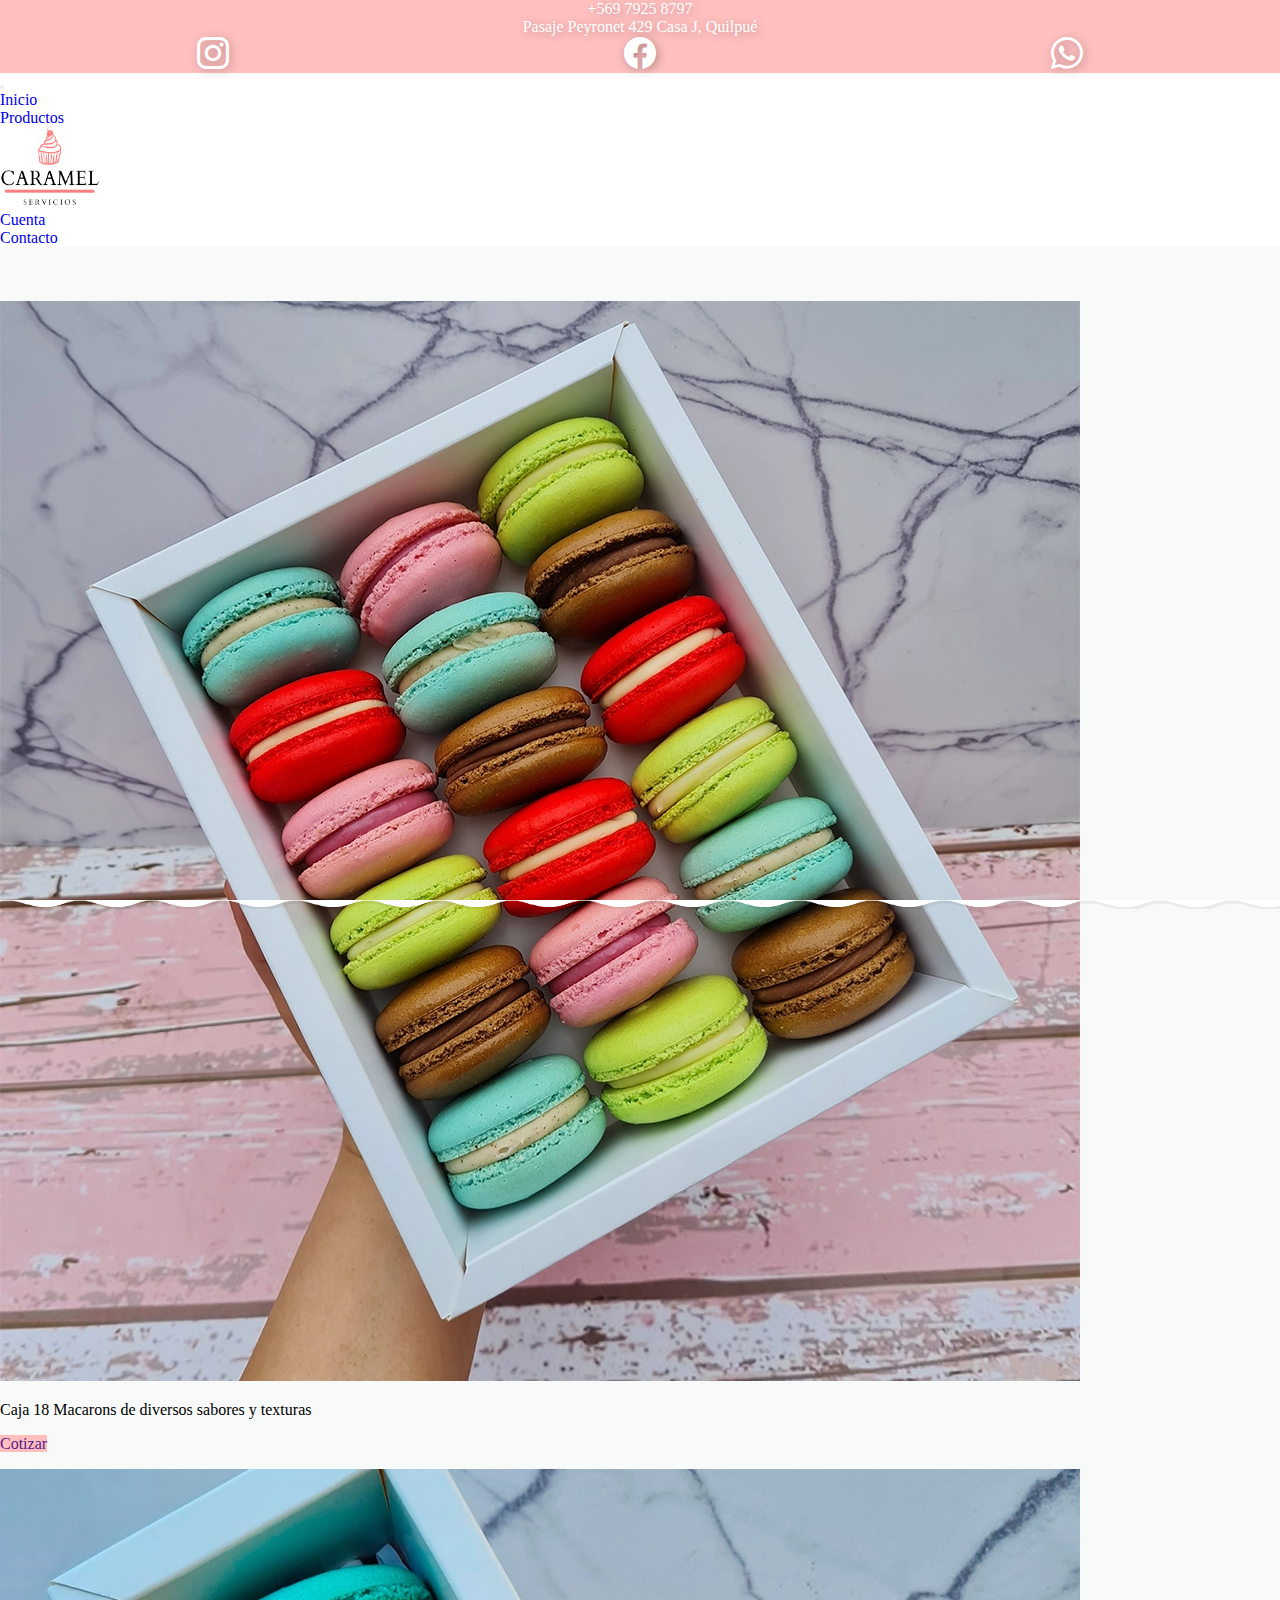
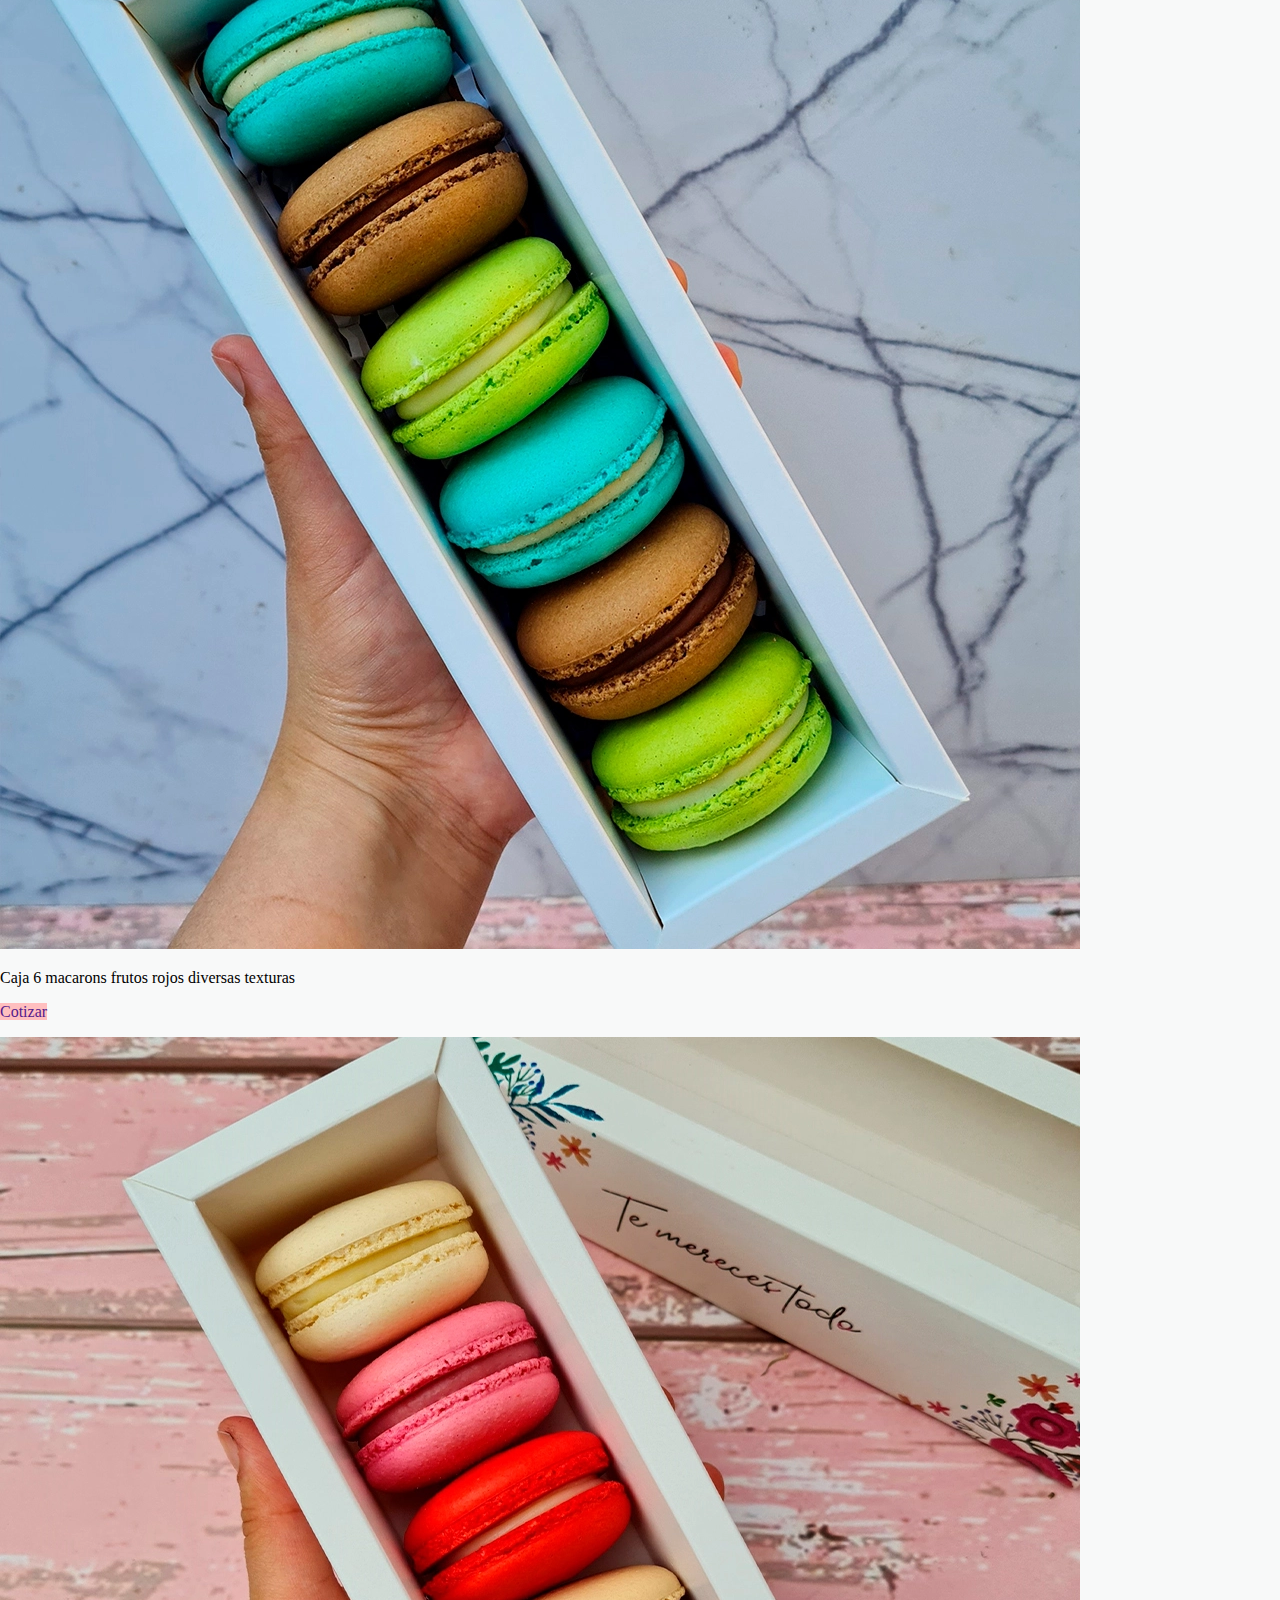
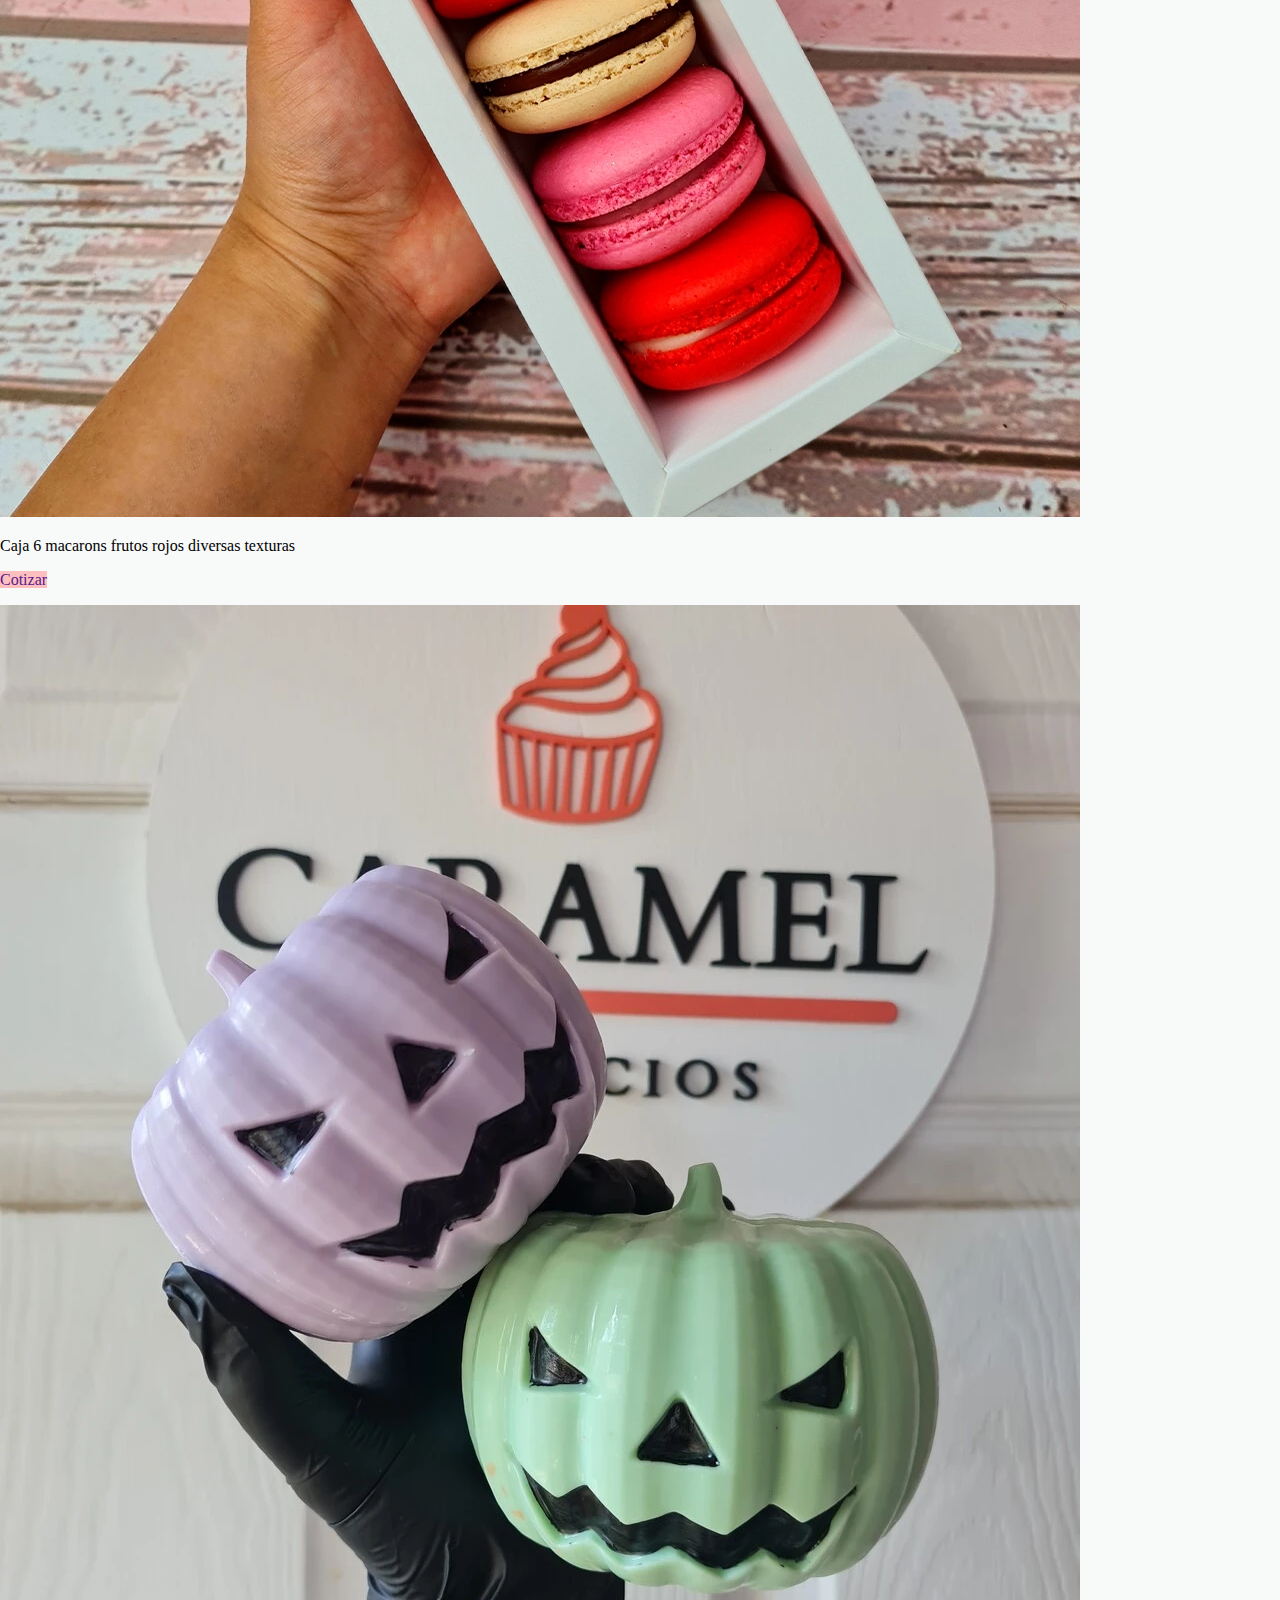
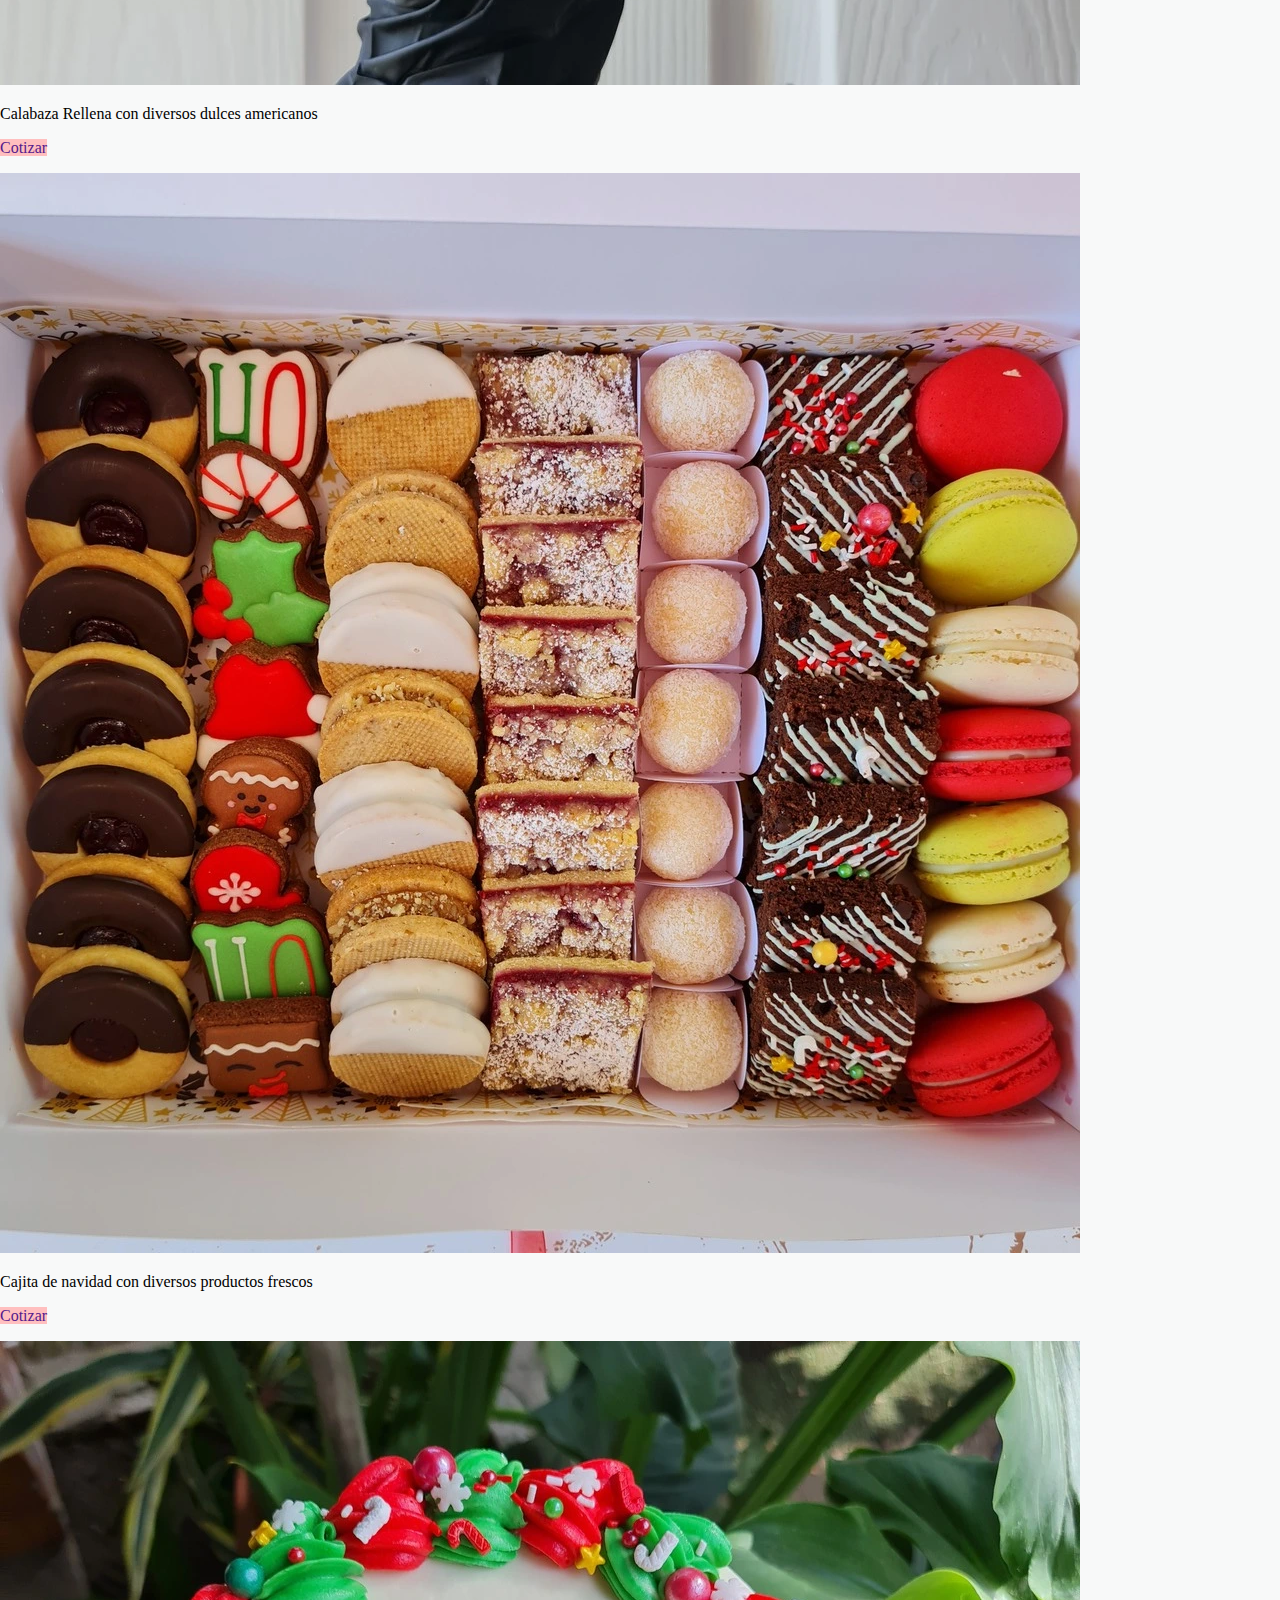
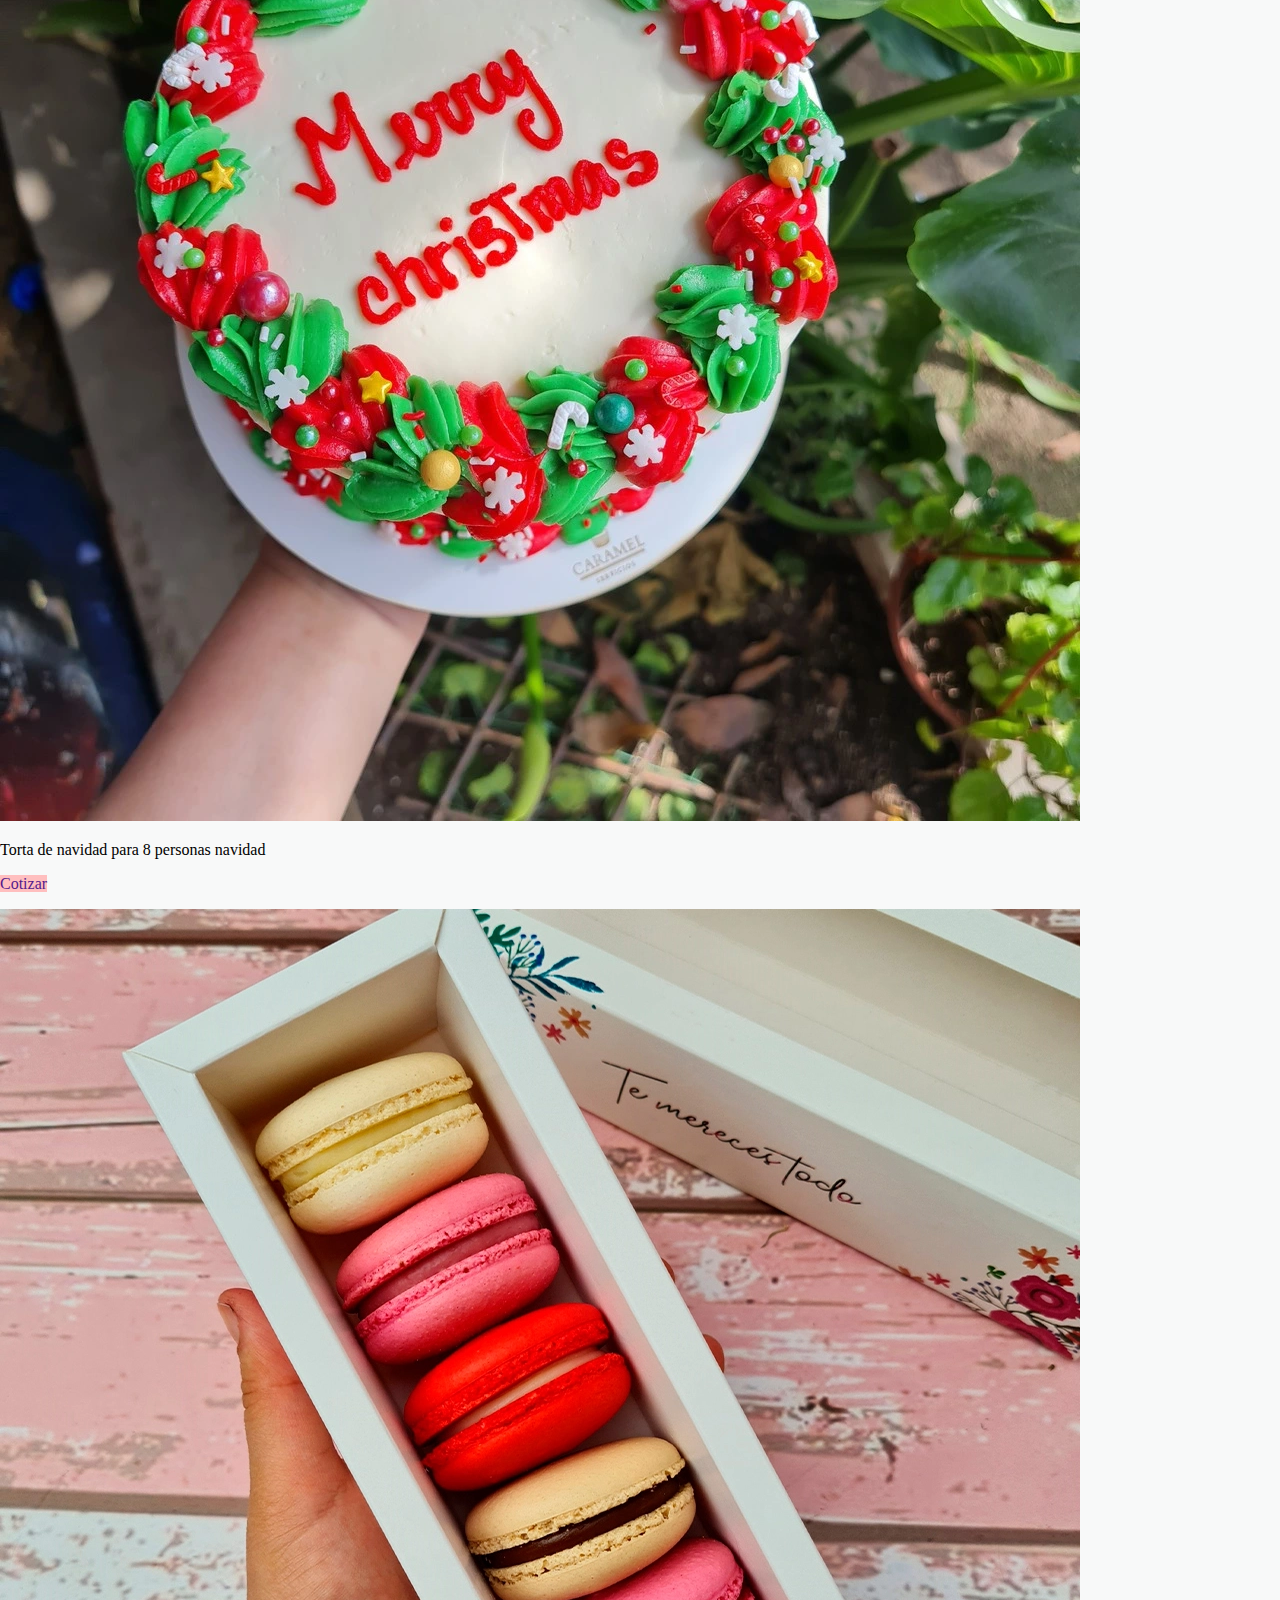
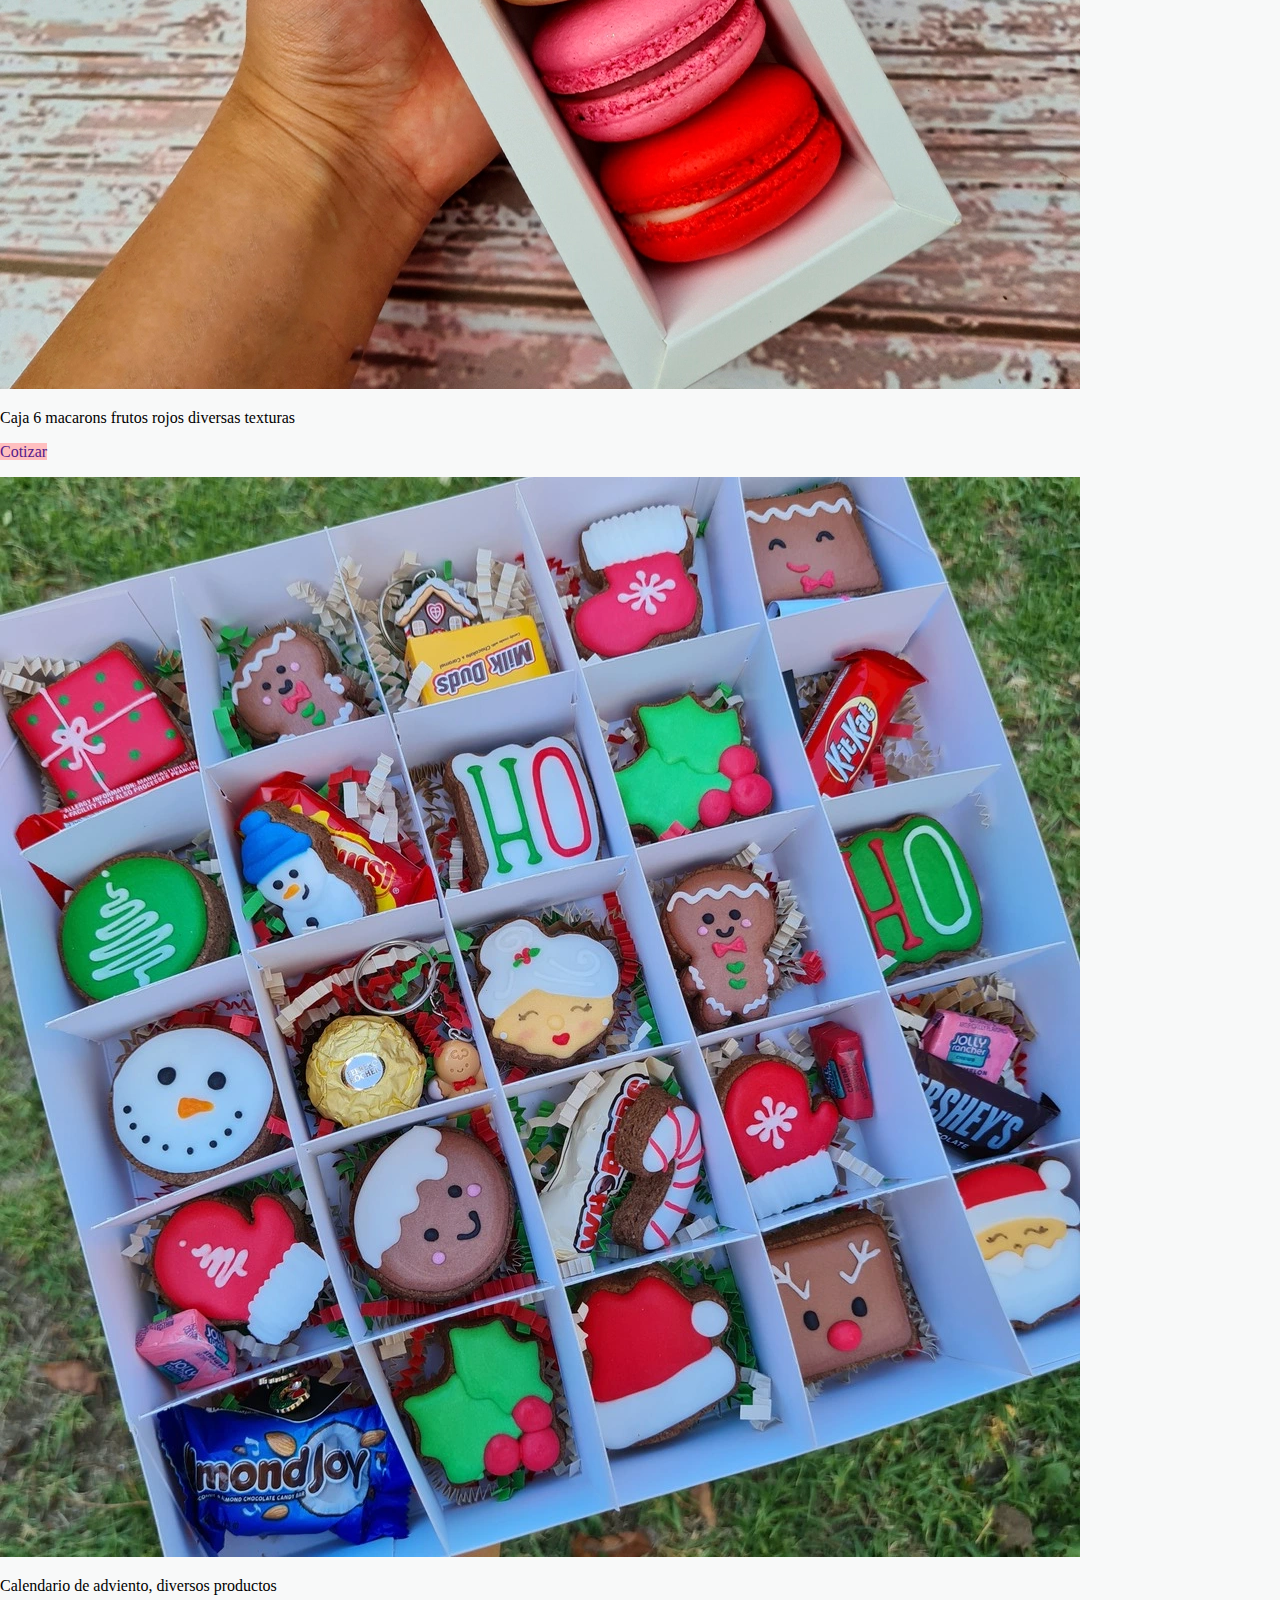
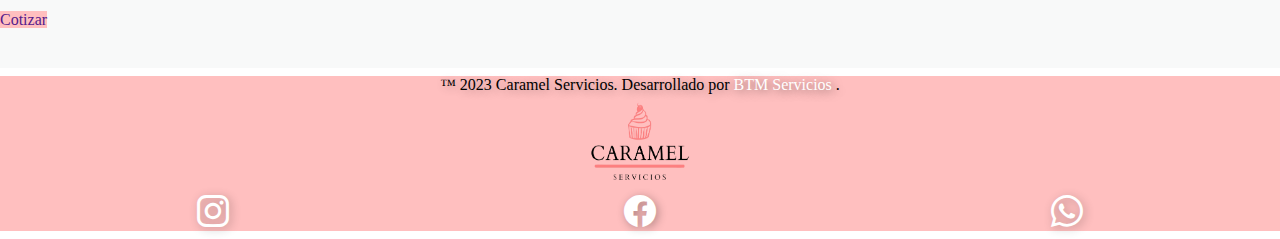
<file: pages/productos.html>
<!DOCTYPE html>
<html lang="es">
<head>
    <meta charset="UTF-8">
    <meta http-equiv="X-UA-Compatible" content="IE=edge">
    <meta name="viewport" content="width=device-width, initial-scale=1.0">
    
    <title>Productos</title>
    <meta name="keywords" content="productos, tortas, desayunos, APV">
    <meta name="description" content="Productos en venta de caramel servicios">

    <link rel="shortcut icon" href="../images/faviconcaramel.png">
    <link rel="stylesheet" href="https://cdn.jsdelivr.net/npm/bootstrap-icons@1.10.3/font/bootstrap-icons.css">
    <link href="https://cdn.jsdelivr.net/npm/bootstrap@5.3.0-alpha1/dist/css/bootstrap.min.css" rel="stylesheet" integrity="sha384-GLhlTQ8iRABdZLl6O3oVMWSktQOp6b7In1Zl3/Jr59b6EGGoI1aFkw7cmDA6j6gD" crossorigin="anonymous">
    <link rel="stylesheet" href="../css/estilos.css">
</head>
<body>
  <!-- header -->

  <header>
    <div class="container">
      <div class="row ">
        <div class="col-md-4" >
          <a class="a-header" href="tel:+56979258797" data-type="tel" data-id="tel:+56979258797" target="_blank" rel="noreferrer noopener">+569 7925 8797</a>
        </div>
        <div class="col-md-4" >
          <a class="a-header" href="https://www.google.com/maps/dir//Pje.+Peyronet+429+Quilpu%C3%A9+Valpara%C3%ADso/@-33.0432041,-71.4295421,16z/data=!4m8!4m7!1m0!1m5!1m1!1s0x9689d9a9fbfcd401:0x63fa71572571edf7!2m2!1d-71.4295421!2d-33.0432041" data-type="direccion" data-id="direccion" target="_blank" rel="noreferrer noopener">Pasaje Peyronet 429 Casa J, Quilpué</a>
        </div>
        <div class="col-md-4">
          <a href="https://www.instagram.com/caramel_servicios/" target="_blank"><i class="bi bi-instagram" style="font-size: 2rem; color: white;"></i></a>
          <a href="https://www.facebook.com/caramel_servicios-109637250408511?_rdc=1&_rdr" target="_blank"><i class="bi bi-facebook" style="font-size: 2rem; color: white;"></i></a>
          <a href="https://api.whatsapp.com/send/?phone=56979258797&text&type=phone_number&app_absent=0" target="_blank"><i class="bi bi-whatsapp" style="font-size: 2rem; color: white;"></i></a>
        </div>
      </div>
    </div>
  </header>
  
  <!-- Barra de navegacion -->
  
  <nav class="navbar navbar-expand-lg">
    <div class="container-fluid">
      <button class="navbar-toggler" type="button" data-bs-toggle="collapse" data-bs-target="#navbarNav" aria-controls="navbarNav" aria-expanded="false" aria-label="Toggle navigation">
        <span class="navbar-toggler-icon"></span>
      </button>
      <!-- Items -->
      <div class="collapse navbar-collapse " id="navbarNav">
        <ul class="navbar-nav">
          <li class="nav-item">
            <a class="nav-link" aria-current="page" href="../index.html">Inicio</a>
          </li>
          <li class="nav-item">
            <a class="nav-link active" href="./productos.html">Productos</a>
          </li>
          <a class="nav-item" href="../index.html">
            <img class="navbar-logo" src="../images/LogoCaramelTransparente.png" alt="Caramel Servicios">
          </a>
          <li class="nav-item">
            <a class="nav-link" href="./cuenta.html">Cuenta</a>
          </li>
          <li class="nav-item">
            <a class="nav-link" href="./contacto.html">Contacto</a>
          </li>
        </ul>
      </div>
    </div>
  <div class="wave-separator"></div>
  </nav>
<!-- Prodcutos -->

<main>
  <article class="container ">
     <div class="row">
        <div class="col-xl-3 col-sm-6">
            <div class="card">
                <img src="../images/productos/macarons-18.webp" class="card-img-top img-trans" alt="Caja 18 Macarons">
                <div class="card-body">
                  <p class="card-text">Caja 18 Macarons de diversos sabores y texturas</p>
                </div>
                <a href="" class="btn">Cotizar</a>
              </div>
        </div>
           <div class="col-xl-3 col-sm-6">
             <div class="card">
                <img src="../images/productos/macarons-6-blue.webp" class="card-img-top" alt="Caja 6 macarons frutos rojos">
                <div class="card-body">
                  <p class="card-text">Caja 6 macarons frutos rojos diversas texturas</p>
                </div>
                <a href="" class="btn">Cotizar</a>
              </div>
          </div>
        <div class="col-xl-3 col-sm-6">
             <div class="card">
                <img src="../images/productos/macarons-6-red.webp" class="card-img-top" alt="Caja 6 macarons frutos rojos">
                <div class="card-body">
                  <p class="card-text">Caja 6 macarons frutos rojos diversas texturas</p>
                </div>
                <a href="" class="btn">Cotizar</a>
              </div>
        </div>
        <div class="col-xl-3 col-sm-6">
           <div class="card">
              <img src="../images/productos/calabaza.webp" class="card-img-top" alt="Calabaza">
              <div class="card-body">
                <p class="card-text">Calabaza Rellena con diversos dulces americanos</p>
              </div>
              <a href="" class="btn">Cotizar</a>
           </div>
         </div>
         <div class="col-xl-3 col-sm-6">
          <div class="card">
              <img src="../images/productos/navidad.webp" class="card-img-top img-trans" alt="Cajita Navidad">
              <div class="card-body">
                <p class="card-text">Cajita de navidad con diversos productos frescos</p>
              </div>
              <a href="" class="btn">Cotizar</a>
            </div>
      </div>
         <div class="col-xl-3 col-sm-6">
           <div class="card">
              <img src="../images/productos//torta.webp" class="card-img-top" alt="Torta Navidad">
              <div class="card-body">
                <p class="card-text">Torta de navidad para 8 personas navidad</p>
              </div>
              <a href="" class="btn">Cotizar</a>
            </div>
        </div>
      <div class="col-xl-3 col-sm-6">
           <div class="card">
              <img src="../images/productos/macarons-6-red.webp" class="card-img-top" alt="Caja 6 macarons frutos rojos">
              <div class="card-body">
                <p class="card-text">Caja 6 macarons frutos rojos diversas texturas</p>
              </div>
              <a href="" class="btn">Cotizar</a>
            </div>
      </div>
      <div class="col-xl-3 col-sm-6">
         <div class="card">
            <img src="../images/productos/adviento.webp" class="card-img-top" alt="Adviento">
            <div class="card-body">
              <p class="card-text">Calendario de adviento, diversos productos</p>
            </div>
            <a href="" class="btn">Cotizar</a>
         </div>
       </div>
     </div>
  </article>
</main>
<!-- Footer -->
<footer class="">
  <div class="container">
    <div class="row centrar-texto">
      <div class="col-md-4" >
        <p>™ 2023 Caramel Servicios. Desarrollado por<a href="https://www.btmservicios.cl/" target="_blank" rel="noopener" style="color:#FFFFFF"> BTM Servicios </a>.</p>
      </div>
      <div class="col-md-4">
        <a class="" href="./index.html">
          <img src="../images/LogoCaramelTransparente.png" alt="Caramel Servicios" width="100" height="80">
          </a>
      </div>
      <div class="col-md-4">
        <a href="https://www.instagram.com/caramel_servicios/" target="_blank"><i class="bi bi-instagram" style="font-size: 2rem; color: white;"></i></a>
        <a href="https://www.facebook.com/caramel_servicios-109637250408511?_rdc=1&_rdr" target="_blank"><i class="bi bi-facebook" style="font-size: 2rem; color: white;"></i></a>
        <a href="https://api.whatsapp.com/send/?phone=56979258797&text&type=phone_number&app_absent=0" target="_blank"><i class="bi bi-whatsapp" style="font-size: 2rem; color: white;"></i></a>
      </div>
    </div>
  </div>
</footer>
<script src="https://cdn.jsdelivr.net/npm/bootstrap@5.3.0-alpha1/dist/js/bootstrap.bundle.min.js" integrity="sha384-w76AqPfDkMBDXo30jS1Sgez6pr3x5MlQ1ZAGC+nuZB+EYdgRZgiwxhTBTkF7CXvN" crossorigin="anonymous"></script>
</body>
</html>
</file>
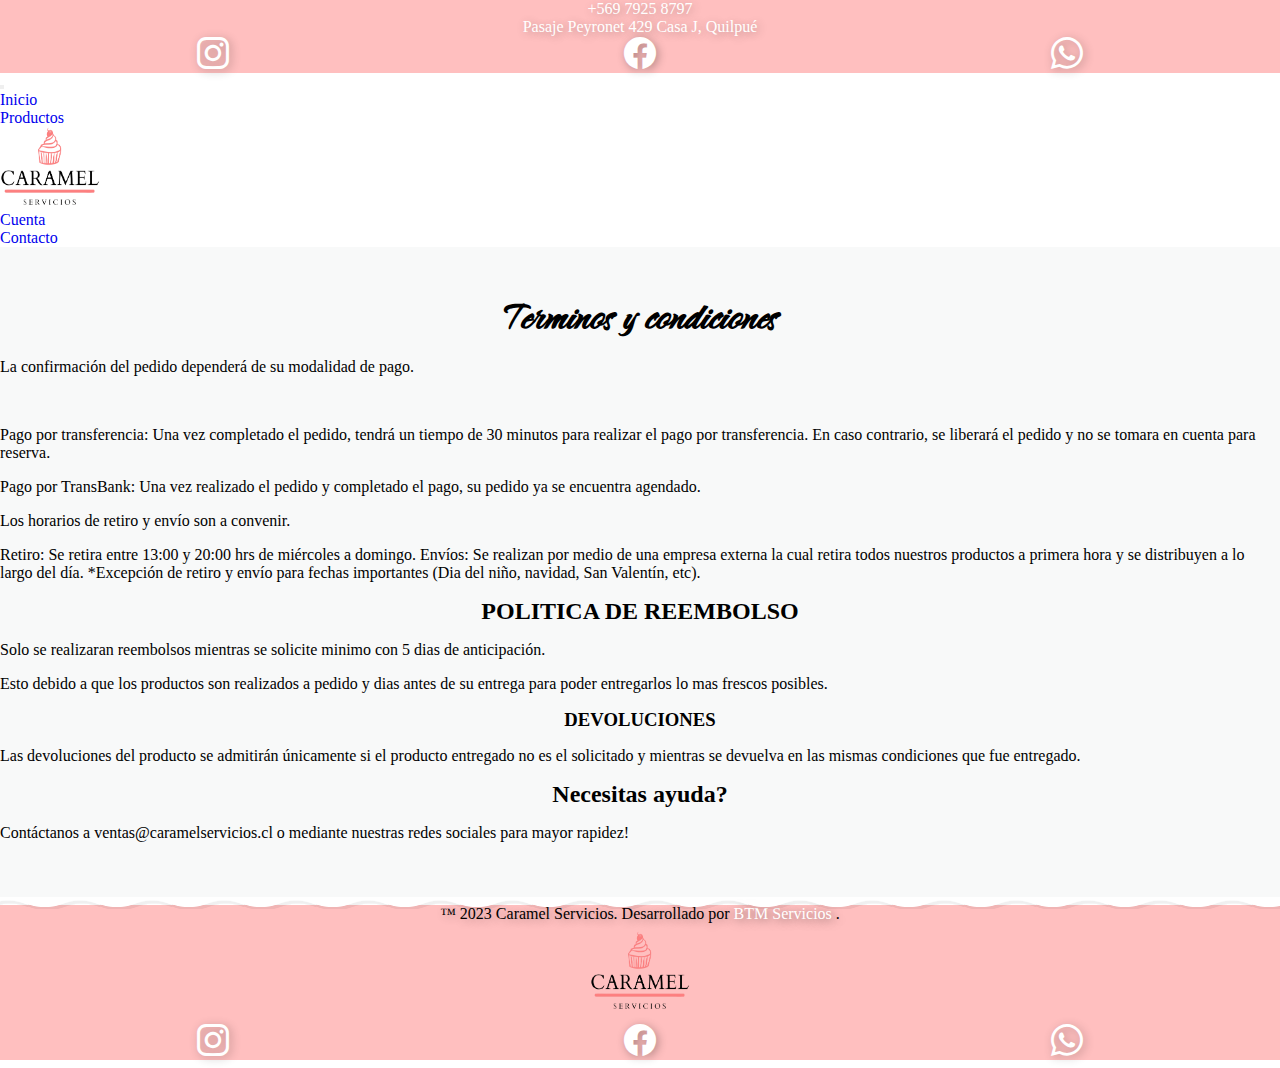
<file: pages/tyc.html>
<!DOCTYPE html>
<html lang="es">
<head>
    <meta charset="UTF-8">
    <meta http-equiv="X-UA-Compatible" content="IE=edge">
    <meta name="viewport" content="width=device-width, initial-scale=1.0">

    <title>Terminos y condiciones</title>
    <meta name="keywords" content="terminos y condiciones, tyc">
    <meta name="description" content="terminos y condiciones caramel servicios">

    <link rel="shortcut icon" href="../images/faviconcaramel.png">
    <link rel="stylesheet" href="https://cdn.jsdelivr.net/npm/bootstrap-icons@1.10.3/font/bootstrap-icons.css">
    <link href="https://cdn.jsdelivr.net/npm/bootstrap@5.3.0-alpha1/dist/css/bootstrap.min.css" rel="stylesheet" integrity="sha384-GLhlTQ8iRABdZLl6O3oVMWSktQOp6b7In1Zl3/Jr59b6EGGoI1aFkw7cmDA6j6gD" crossorigin="anonymous">
    <link rel="stylesheet" href="../css/estilos.css">
</head>
<body>
 <!-- header -->

 <header>
  <div class="container">
    <div class="row ">
      <div class="col-md-4" >
        <a class="a-header" href="tel:+56979258797" data-type="tel" data-id="tel:+56979258797" target="_blank" rel="noreferrer noopener">+569 7925 8797</a>
      </div>
      <div class="col-md-4" >
        <a class="a-header" href="https://www.google.com/maps/dir//Pje.+Peyronet+429+Quilpu%C3%A9+Valpara%C3%ADso/@-33.0432041,-71.4295421,16z/data=!4m8!4m7!1m0!1m5!1m1!1s0x9689d9a9fbfcd401:0x63fa71572571edf7!2m2!1d-71.4295421!2d-33.0432041" data-type="direccion" data-id="direccion" target="_blank" rel="noreferrer noopener">Pasaje Peyronet 429 Casa J, Quilpué</a>
      </div>
      <div class="col-md-4">
        <a href="https://www.instagram.com/caramel_servicios/" target="_blank"><i class="bi bi-instagram" style="font-size: 2rem; color: white;"></i></a>
        <a href="https://www.facebook.com/caramel_servicios-109637250408511?_rdc=1&_rdr" target="_blank"><i class="bi bi-facebook" style="font-size: 2rem; color: white;"></i></a>
        <a href="https://api.whatsapp.com/send/?phone=56979258797&text&type=phone_number&app_absent=0" target="_blank"><i class="bi bi-whatsapp" style="font-size: 2rem; color: white;"></i></a>
      </div>
    </div>
  </div>
</header>

<!-- Barra de navegacion -->

<nav class="navbar navbar-expand-lg">
  <div class="container-fluid">
    <button class="navbar-toggler" type="button" data-bs-toggle="collapse" data-bs-target="#navbarNav" aria-controls="navbarNav" aria-expanded="false" aria-label="Toggle navigation">
      <span class="navbar-toggler-icon"></span>
    </button>
    <!-- Items -->
    <div class="collapse navbar-collapse " id="navbarNav">
      <ul class="navbar-nav">
        <li class="nav-item">
          <a class="nav-link" aria-current="page" href="../index.html">Inicio</a>
        </li>
        <li class="nav-item">
          <a class="nav-link" href="./productos.html">Productos</a>
        </li>
        <a class="nav-item" href="../index.html">
          <img class="navbar-logo" src="../images/LogoCaramelTransparente.png" alt="Caramel Servicios">
        </a>
        <li class="nav-item">
          <a class="nav-link active" href="./cuenta.html">Cuenta</a>
        </li>
        <li class="nav-item">
          <a class="nav-link" href="./contacto.html">Contacto</a>
        </li>
      </ul>
    </div>
  </div>
<div class="wave-separator"></div>
</nav>

<!-- TYC -->
<main>
    <div class="container">
        <h1 class="centrar-texto">
            Terminos y condiciones
        </h1>
        <p>
            La confirmación del pedido dependerá de su modalidad de pago.
        </p>
        <br>
        <p>
            Pago por transferencia: Una vez completado el pedido, tendrá un tiempo de 30 minutos para realizar el pago por transferencia. En caso contrario, se liberará el pedido y no se tomara en cuenta para reserva.
        </p>
        <p>
            Pago por TransBank: Una vez realizado el pedido y completado el pago, su pedido ya se encuentra agendado.
        </p>
        <p>
            Los horarios de retiro y envío son a convenir.
        </p>
        <p>
            Retiro: Se retira entre 13:00 y 20:00 hrs de miércoles a domingo.
Envíos: Se realizan por medio de una empresa externa la cual retira todos nuestros productos a primera hora y se distribuyen a lo largo del día.
*Excepción de retiro y envío para fechas importantes (Dia del niño, navidad, San Valentín, etc).
        </p>
        <h2 class="centrar-texto">
            POLITICA DE REEMBOLSO
        </h2>
        <p>
            Solo se realizaran reembolsos mientras se solicite minimo con 5 dias de anticipación.
        </p>
        <p>
            Esto debido a que los productos son realizados a pedido y dias antes de su entrega para poder entregarlos lo mas frescos posibles.
        </p>
        <h3 class="centrar-texto">
            DEVOLUCIONES
        </h3>
        <p>
            Las devoluciones del producto se admitirán únicamente si el producto entregado no es el solicitado y mientras se devuelva en las mismas condiciones que fue entregado.
        </p>
        <h2 class="centrar-texto">
            Necesitas ayuda?
        </h2>
        <p>
            Contáctanos a 
            <a class ="a-contacto" href="mailto:ventas@caramelservicios.cl" target="_blank" rel="noreferrer noopener">ventas@caramelservicios.cl</a>
            o mediante nuestras redes sociales para mayor rapidez!
        </p>
    </div>
</main>
<!-- Footer -->
<footer class="">
  <div class="container">
    <div class="row centrar-texto">
      <div class="col-md-4" >
        <p>™ 2023 Caramel Servicios. Desarrollado por<a href="https://www.btmservicios.cl/" target="_blank" rel="noopener" style="color:#FFFFFF"> BTM Servicios </a>.</p>
      </div>
      <div class="col-md-4">
        <a class="" href="./index.html">
          <img src="../images/LogoCaramelTransparente.png" alt="Caramel Servicios" width="100" height="80">
          </a>
      </div>
      <div class="col-md-4">
        <a href="https://www.instagram.com/caramel_servicios/" target="_blank"><i class="bi bi-instagram" style="font-size: 2rem; color: white;"></i></a>
        <a href="https://www.facebook.com/caramel_servicios-109637250408511?_rdc=1&_rdr" target="_blank"><i class="bi bi-facebook" style="font-size: 2rem; color: white;"></i></a>
        <a href="https://api.whatsapp.com/send/?phone=56979258797&text&type=phone_number&app_absent=0" target="_blank"><i class="bi bi-whatsapp" style="font-size: 2rem; color: white;"></i></a>
      </div>
    </div>
  </div>
</footer>
<script src="https://cdn.jsdelivr.net/npm/bootstrap@5.3.0-alpha1/dist/js/bootstrap.bundle.min.js" integrity="sha384-w76AqPfDkMBDXo30jS1Sgez6pr3x5MlQ1ZAGC+nuZB+EYdgRZgiwxhTBTkF7CXvN" crossorigin="anonymous"></script>
</body>
</html>
</file>
<file: css/estilos.css>
@import url("https://fonts.googleapis.com/css2?family=Caramel&display=swap");
* {
  margin: 0;
  padding: 0;
  box-sizing: border-box;
  font-family: "Eczar", serif;
}
*::-moz-selection {
  background-color: #ffbfbf;
  color: #F6F3F5;
}
*::selection {
  background-color: #ffbfbf;
  color: #F6F3F5;
}

p {
  margin-top: 1rem;
  margin-bottom: 1rem;
}

ul {
  list-style-type: none;
}

h1 {
  font-family: "Caramel", cursive;
  font-size: 3rem;
}

a:link, a:visited, a:active {
  text-decoration: none;
}
a:link:hover, a:visited:hover, a:active:hover {
  transform: scale(1.05);
  color: #fa7f7f;
}

a:link .tyc {
  color: red;
}

.centrar-texto {
  text-align: center;
  align-items: center;
}

input[type=checkbox] {
  background-color: #ffbfbf;
  cursor: pointer;
}
input[type=checkbox]:hover {
  background-color: #fa7f7f;
}
input[type=checkbox]:checked {
  background-color: #fa7f7f;
}

body {
  background-color: white;
}

main {
  background-color: #F8F9F9;
  padding-top: 3%;
  padding-bottom: 3%;
  min-height: 40vh;
}

header {
  background-color: #ffbfbf;
}
header .container .row .col-md-4 {
  display: flex;
  align-items: center;
  margin: auto;
  justify-content: space-around;
}
header .container .row .col-md-4 a {
  color: #ffffff;
  text-shadow: 2px 2px 10px rgba(0, 0, 0, 0.3);
}
header .container .row .col-md-4 a:hover {
  color: #ffffff;
  font-weight: bold;
}

.navbar {
  background-color: white;
}
.navbar .container-fluid .collapse {
  justify-content: center;
}
.navbar .container-fluid .collapse ul {
  align-items: center;
}

.navbar-logo {
  width: 100px;
  height: 80px;
  margin-right: 0;
}

.wave-separator {
  height: 9px;
  width: 100%;
  background-color: transparent;
  background: url(/images/bg-header.png) repeat-x bottom;
  position: absolute;
  bottom: -9px;
  z-index: 25;
}

.main-carousel {
  padding-top: 0;
}

.a-contacto {
  color: black;
}

.table-cell {
  display: table-cell;
  vertical-align: middle;
  float: none;
}

.tm-table {
  display: table;
  margin: auto;
  width: 137px;
  position: relative;
  padding: 25px 0;
}
.tm-table .line {
  width: 50px;
  border-top: 1px solid #ddd;
}
.tm-table img {
  margin: -10px 10px;
  position: absolute;
  width: 23px;
}

div .card {
  width: 100%;
  transition: all 400ms;
  border-color: #ffbfbf;
  border-width: 0.1rem;
  margin-top: 1rem;
}
div .card:hover {
  transform: scale(1.15);
}

.btn {
  background-color: #ffbfbf;
  transition: all 400ms;
}
.btn:hover {
  transform: scale(1.05);
  color: #ffffff !important;
  background-color: #fa7f7f;
}

footer {
  background-color: #ffbfbf;
}
footer .container .row .col-md-4 {
  display: flex;
  margin-top: 0.5rem;
  margin-bottom: 0.5rem;
  justify-content: space-around;
  text-shadow: 2px 2px 10px rgba(0, 0, 0, 0.3);
}
footer .container .row .col-md-4 p {
  margin-top: 0;
  margin-bottom: 0;
}
footer .container .row .col-md-4 p a {
  text-shadow: 2px 2px 10px rgba(0, 0, 0, 0.5);
}

/* CSS Tablet */
@media screen and (max-width: 1023px) {
  /* Agregar CSS para cambiar cuando baje desde 1023 */
  .nav-item:nth-child(3) {
    order: -1;
  }
}
/* CSS Celular */
@media screen and (max-width: 767px) {
  /* Agregar CSS para cambiar cuando baje desde 767 */
  div .card {
    transition: all 300ms;
  }
  div .card:hover {
    transform: scale(1.05);
  }
}/*# sourceMappingURL=estilos.css.map */
</file>
